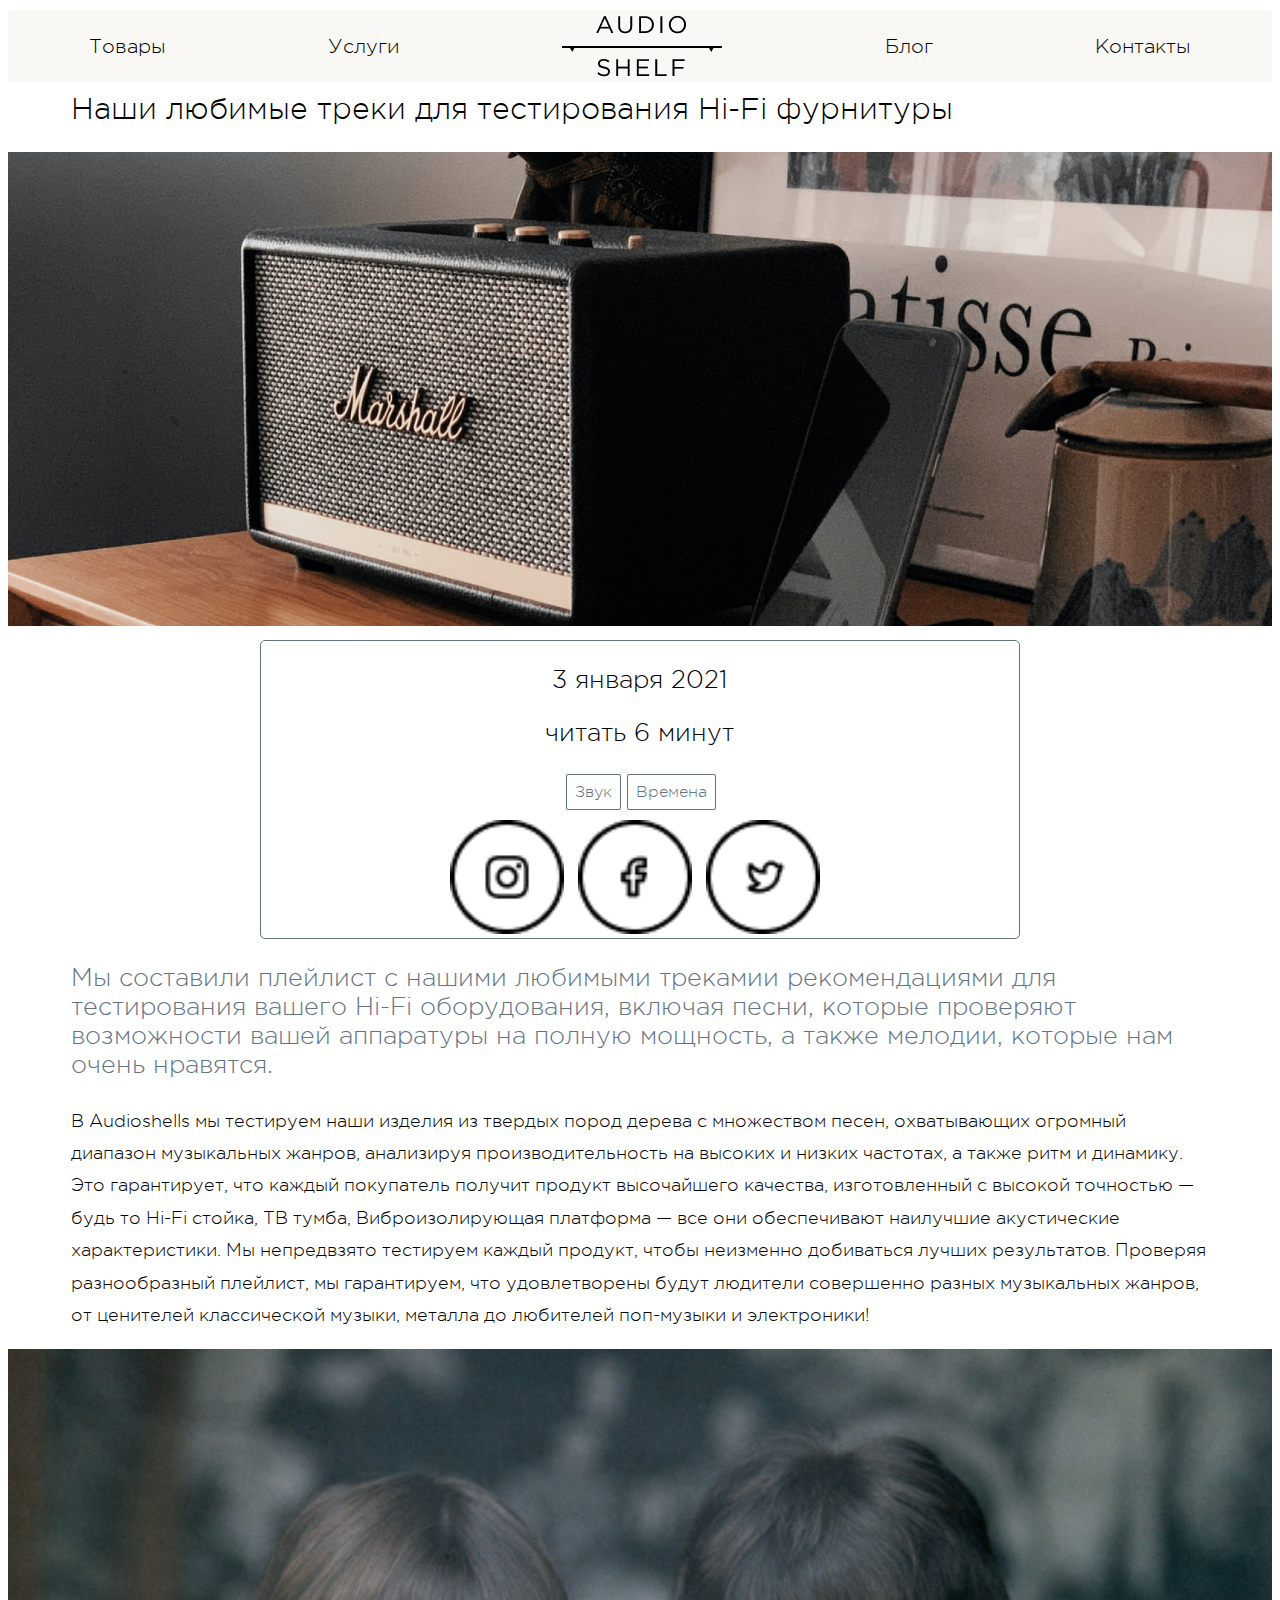
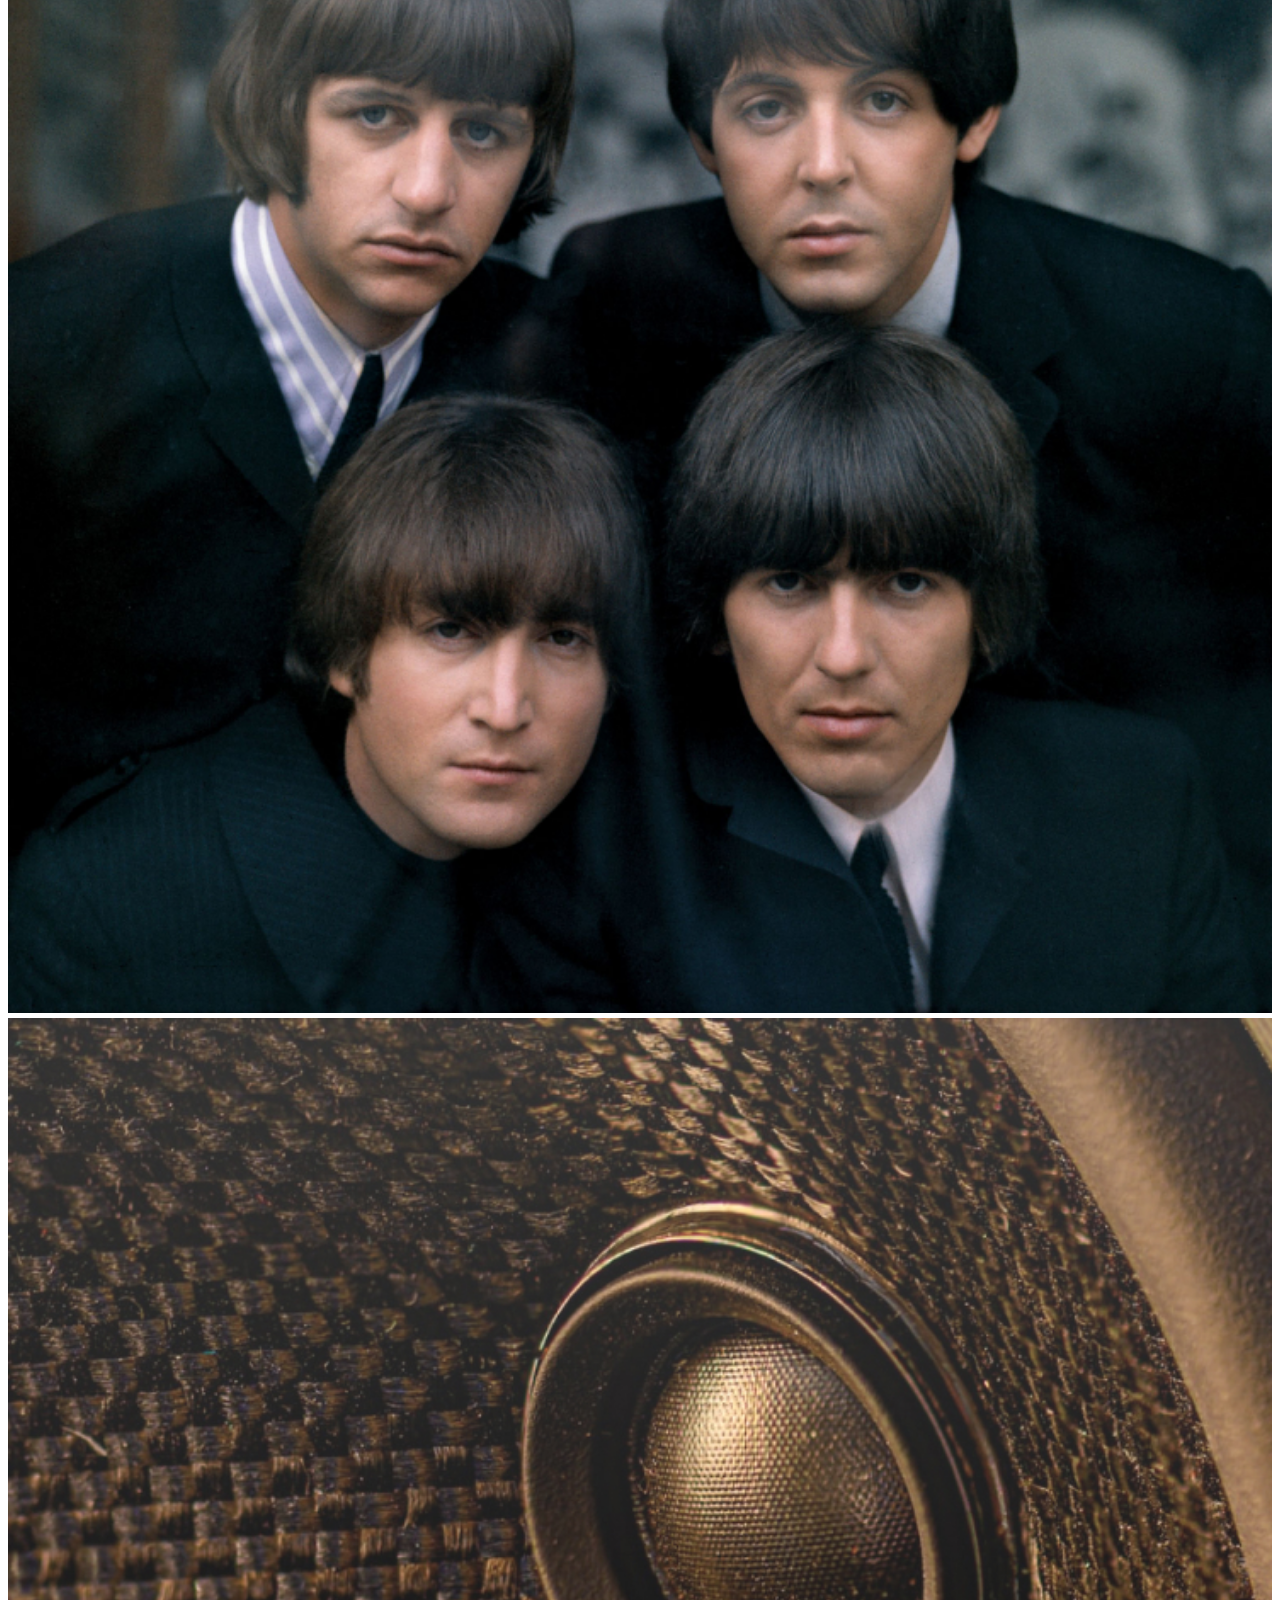
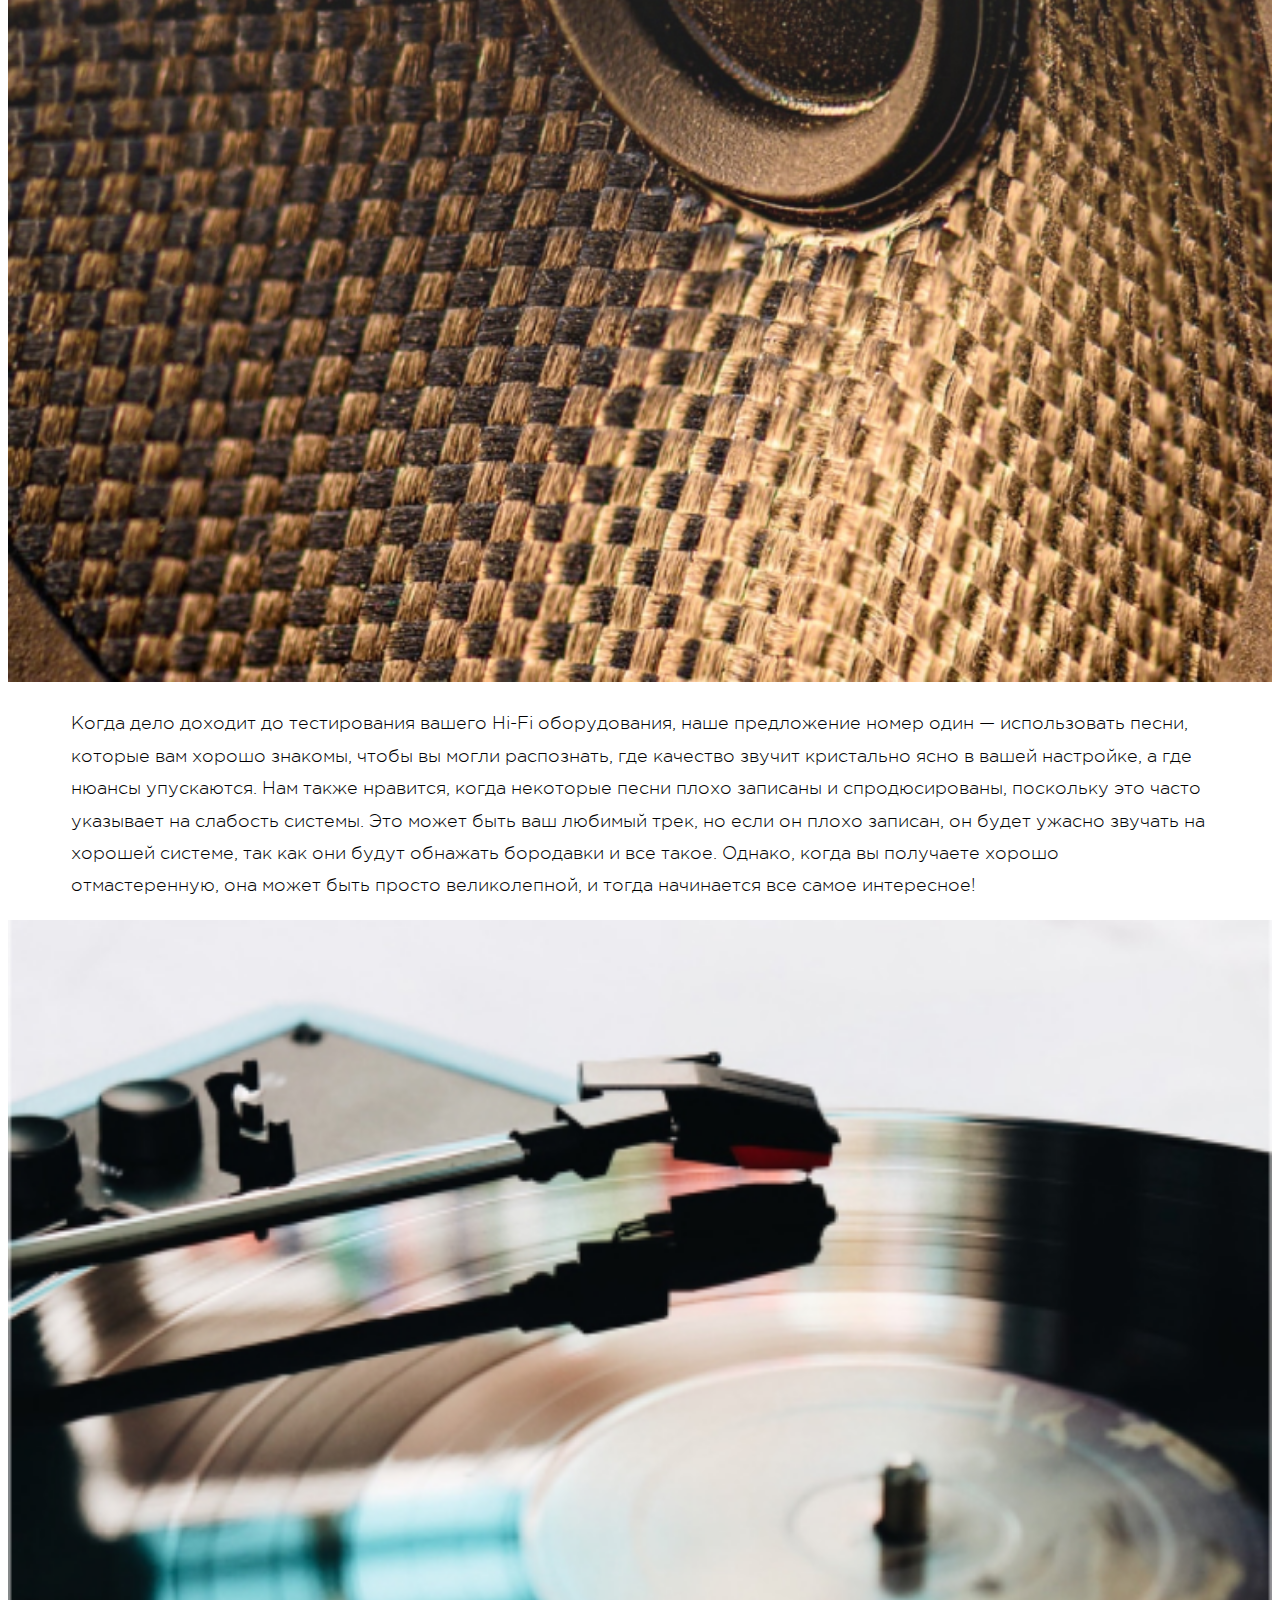
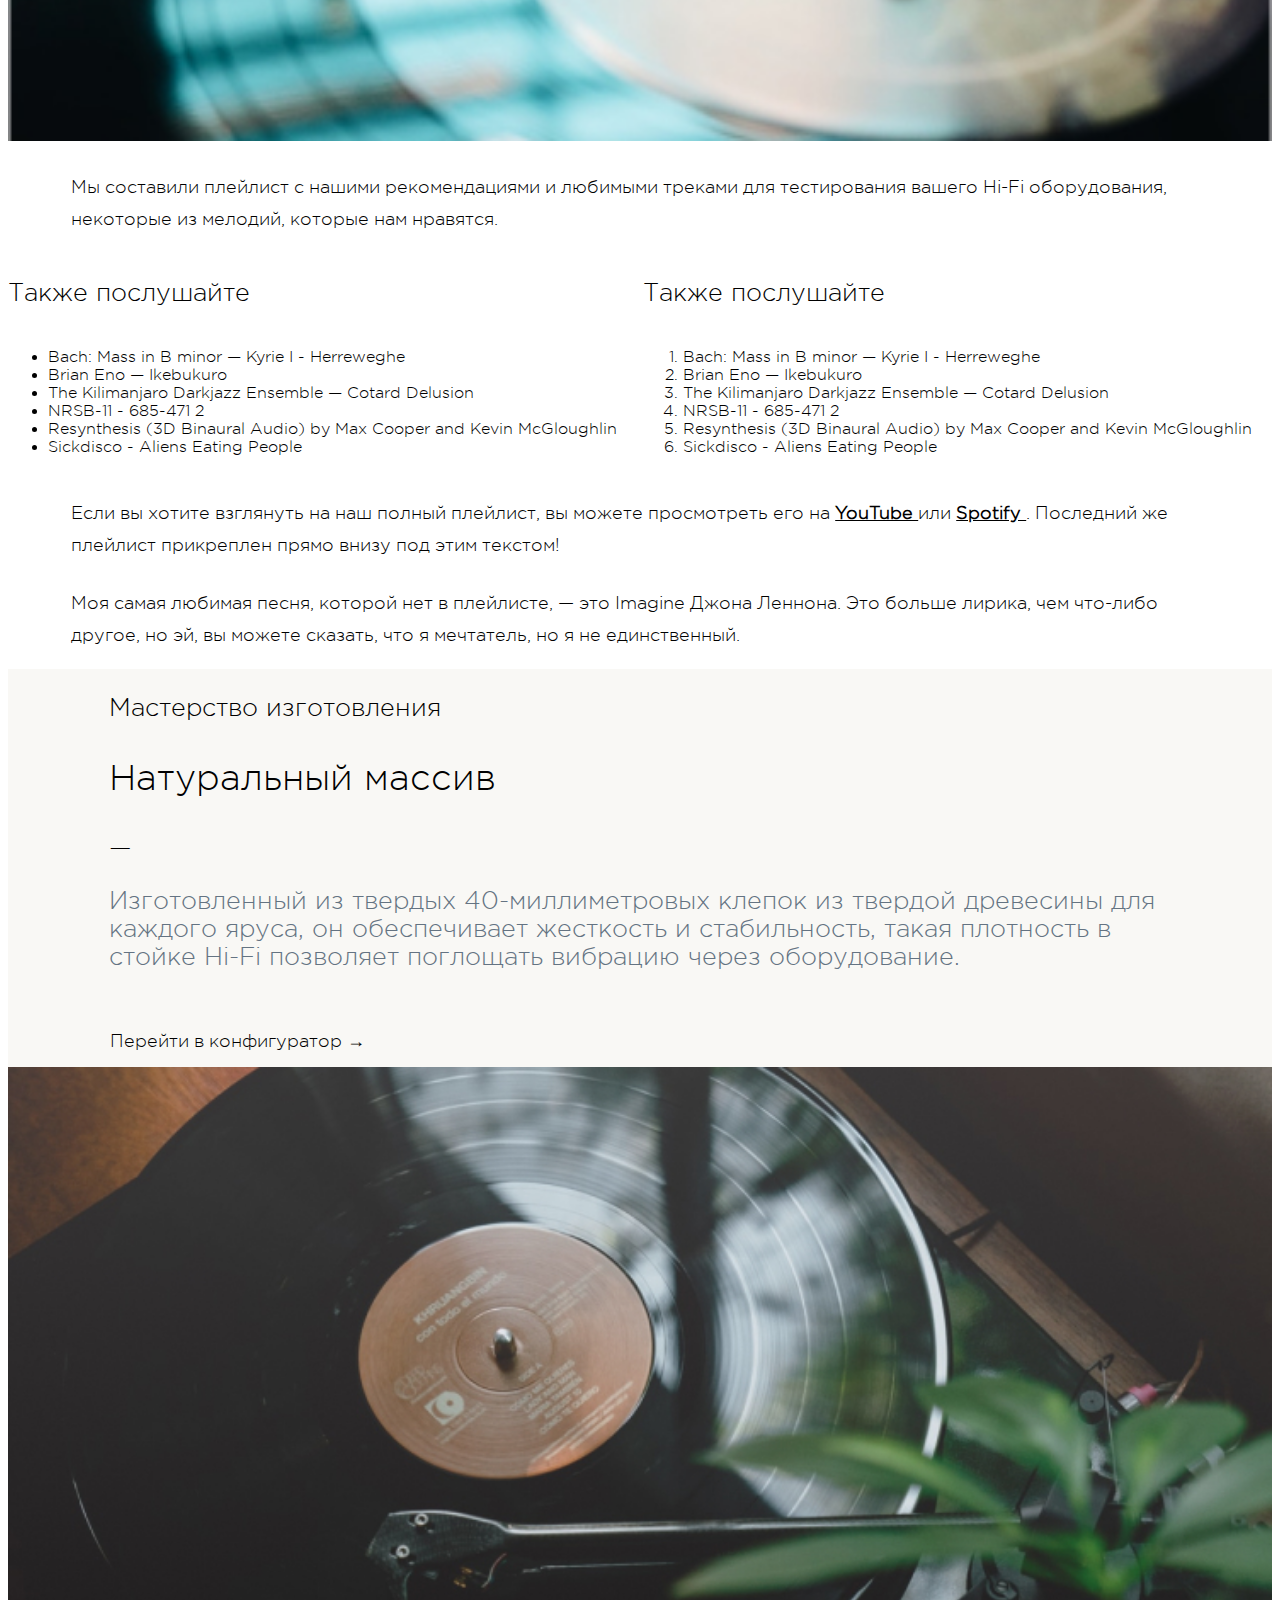
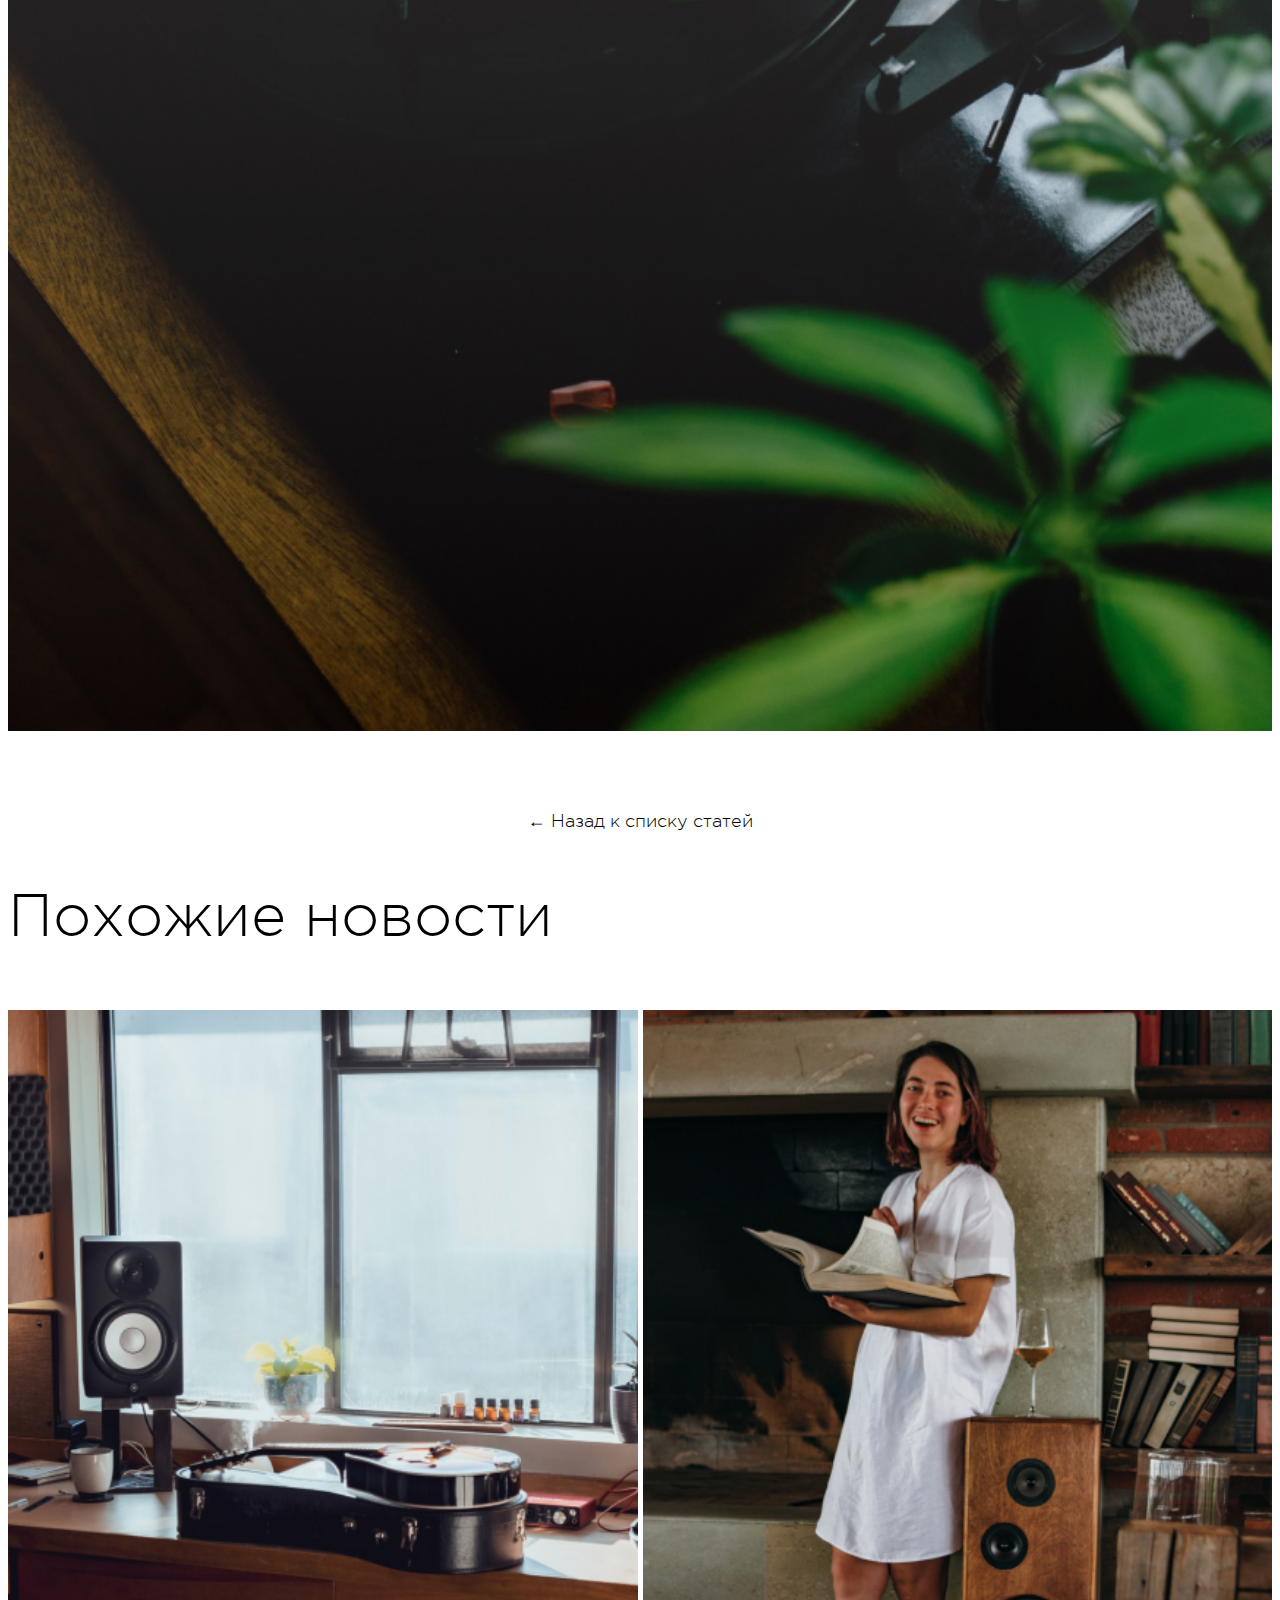
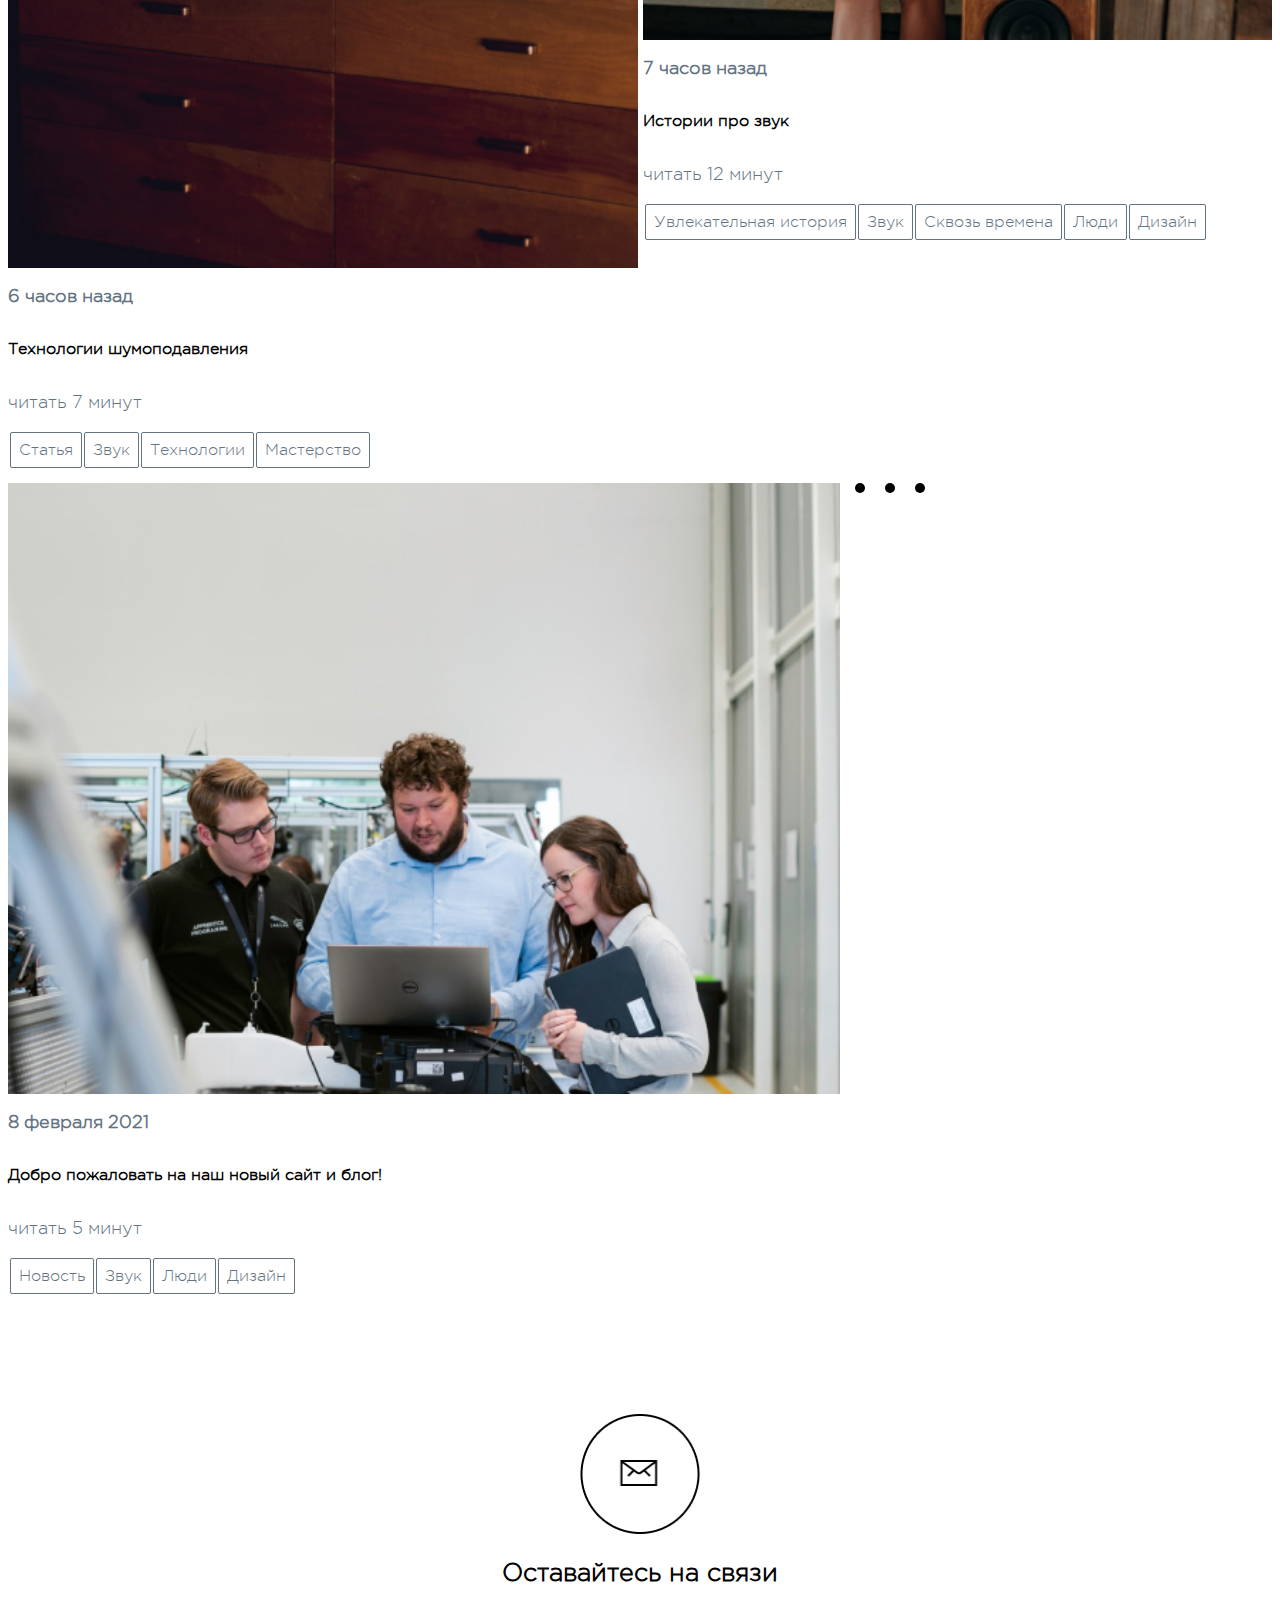
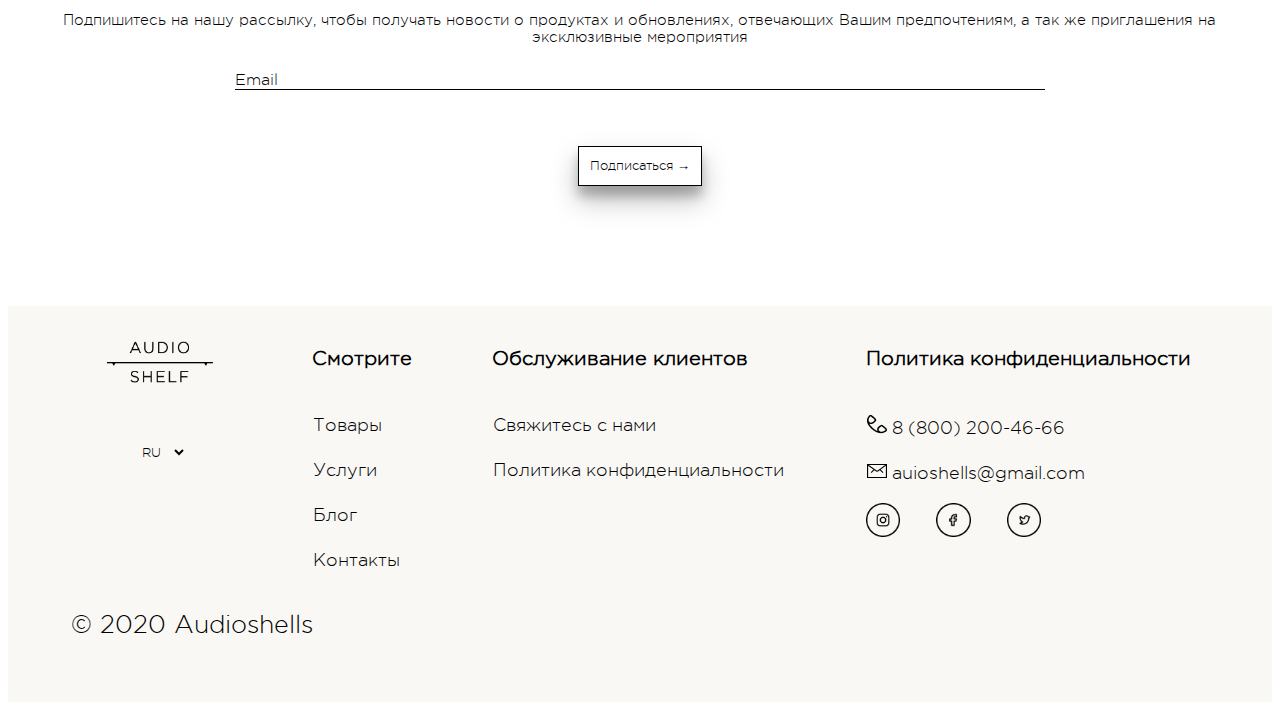
<file: index.html>
<!--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-->
<!DOCTYPE html>
<html lang="ru">

<head>
    <meta charset="UTF-8">
    <meta http-equiv="X-UA-Compatible" content="IE=edge">
    <meta name="viewport" content="width=device-width, initial-scale=1.0">
    <title>Lab2</title>
    <link rel="stylesheet" href="CSS/normalize.css" />
    <link rel="stylesheet" href="CSS/style.css" />
    <link rel="stylesheet" href="CSS/Common.css" />
    <link rel="stylesheet" href="CSS/Lab8.css" />
    <link rel="stylesheet" href="CSS/Lab9.css" />
    <link rel="stylesheet" href="CSS/Lab10.css" />
</head>

<body>
    <header>
        <div id="head">
            <a href="demo.html" class="header"> Товары </a>
            <a href="forms.html" class="header"> Услуги </a>
            <img src="img/Frame287.png" alt="Audio shelf" id="header3" />
            <a href="index.html" class="header"> Блог </a>
            <a href="Lab11.html" class="header"> Контакты </a>
        </div>
    </header>
    <main>
        <h1> Наши любимые треки для тестирования Hi-Fi фурнитуры </h1>
        <img src="img/Rectangle106.jpg" alt="smth" id="img1" />
        <div ID="div_main1">
            <div id="div1">
                <p>3 января 2021</p>
                <p>читать 6 минут</p>
                <a href="" class="tag">Звук</a>
                <a href="" class="tag">Времена</a>
                <div class="smallbox">
                    <a href=""><img class="hrefimg" src="img/Group142.png" alt="smth" /></a>
                    <a href=""><img class="hrefimg" src="img/Group143.png" alt="smth" /></a>
                    <a href=""><img class="hrefimg" src="img/Group146.png" alt="smth" /></a>
                </div>
            </div>
            <div id="div2">
                <p id="add1">
                    Мы составили плейлист с нашими любимыми трекамии рекомендациями для тестирования вашего Hi-Fi
                    оборудования,
                    включая песни, которые проверяют возможности вашей аппаратуры на полную мощность, а также мелодии,
                    которые нам очень нравятся.
                </p>
                <p class="MainText">
                    В Audioshells мы тестируем наши изделия из твердых пород дерева с множеством песен, охватывающих
                    огромный диапазон
                    музыкальных жанров, анализируя производительность на высоких и низких частотах, а также ритм и
                    динамику.
                    Это гарантирует, что каждый покупатель получит продукт высочайшего качества, изготовленный с высокой
                    точностью
                    — будь то Hi-Fi стойка, ТВ тумба, Виброизолирующая платформа — все они обеспечивают наилучшие
                    акустические характеристики.
                    Мы непредвзято тестируем каждый продукт, чтобы неизменно добиваться лучших результатов. Проверяя
                    разнообразный плейлист,
                    мы гарантируем, что удовлетворены будут людители совершенно разных музыкальных жанров, от ценителей
                    классической музыки,
                    металла до любителей поп-музыки и электроники!
                </p>
            </div>
        </div>
        <div class="div_main">
            <img class="fleximg" src="img/Rectangle105.jpg" alt="2 photo" />
            <img class="fleximg" src="img/Rectangle1042.jpg" alt="2 photo" />
        </div>
        <p class="MainText">
            Когда дело доходит до тестирования вашего Hi-Fi оборудования, наше предложение номер один — использовать
            песни,
            которые вам хорошо знакомы, чтобы вы могли распознать, где качество звучит кристально ясно в вашей
            настройке,
            а где нюансы упускаются. Нам также нравится, когда некоторые песни плохо записаны и спродюсированы,
            поскольку это часто указывает на слабость системы. Это может быть ваш любимый трек, но если он плохо
            записан,
            он будет ужасно звучать на хорошей системе, так как они будут обнажать бородавки и все такое.
            Однако, когда вы получаете хорошо отмастеренную, она может быть просто великолепной,
            и тогда начинается все самое интересное!
        </p>
        <div id="shit">
            <div class="div_main">
                <img class="fleximg" src="img/Rectangle112.jpg" alt="2 photo" />
                <div class="divCard">
                    <p class="MainText">
                        Мы составили плейлист с нашими рекомендациями и любимыми треками для тестирования вашего Hi-Fi
                        оборудования,
                        некоторые из мелодий, которые нам нравятся.
                    </p>
                </div>
            </div>
            <div class="div_main">
                <div class="divCard">
                    <p> Также послушайте </p>
                    <ul>
                        <li>Bach: Mass in B minor — Kyrie I - Herreweghe</li>
                        <li>Brian Eno — Ikebukuro</li>
                        <li>The Kilimanjaro Darkjazz Ensemble — Cotard Delusion</li>
                        <li>NRSB-11 - 685-471 2</li>
                        <li>Resynthesis (3D Binaural Audio) by Max Cooper and Kevin McGloughlin</li>
                        <li>Sickdisco - Aliens Eating People</li>
                    </ul>
                </div>
                <div class="divCard">
                    <p> Также послушайте </p>
                    <ol>
                        <li>Bach: Mass in B minor — Kyrie I - Herreweghe</li>
                        <li>Brian Eno — Ikebukuro</li>
                        <li>The Kilimanjaro Darkjazz Ensemble — Cotard Delusion</li>
                        <li>NRSB-11 - 685-471 2</li>
                        <li>Resynthesis (3D Binaural Audio) by Max Cooper and Kevin McGloughlin</li>
                        <li>Sickdisco - Aliens Eating People</li>
                    </ol>
                </div>
            </div>
        </div>
        <p class="MainText">
            Если вы хотите взглянуть на наш полный плейлист, вы можете просмотреть его на <span class="Under"> YouTube
            </span>
            или <span class="Under"> Spotify </span>. Последний же плейлист прикреплен прямо внизу под этим текстом!
        </p>
        <p class="MainText">
            Моя самая любимая песня, которой нет в плейлисте, — это Imagine Джона Леннона.
            Это больше лирика, чем что-либо другое, но эй, вы можете сказать, что я мечтатель, но я не единственный.
        </p>
        <div id="add2">
            <div class="divCard">
                <div class="sw">
                    <p> Мастерство изготовления </p>
                    <p id="add3"> Натуральный массив </p>
                    <p>&mdash;</p>
                    <p id="add6">
                        Изготовленный из твердых 40-миллиметровых клепок из твердой древесины для каждого яруса,
                        он обеспечивает жесткость и стабильность, такая плотность в стойке Hi-Fi позволяет поглощать
                        вибрацию через оборудование.
                    </p>
                    <a href="" class="href"> Перейти в конфигуратор &rarr; </a>
                </div>
            </div>
            <div class="divCard">
                <img class="fleximg" src="img/Rectangle104.jpg" alt="2 photo" />
            </div>
        </div>
        <div id="href2"> <a href="" id="href2_2"> &larr; Назад к списку статей </a> </div>
        <h2>Похожие новости</h2>
        <div class="div_main">
            <div class="divCard news">
                <img class="fleximg" src="img/Rectangle108.jpg" alt="2 photo" />
                <p class="date"> 6 часов назад </p>
                <p class="SmallH"> Технологии шумоподавления </p>
                <p class="time"> читать 7 минут </p>
                <div class="miniflex">
                    <a href="" class="tag"> Статья </a>
                    <a href="" class="tag"> Звук </a>
                    <a href="" class="tag"> Технологии </a>
                    <a href="" class="tag"> Мастерство </a>
                </div>
            </div>
            <div class="divCard news">
                <img class="fleximg" src="img/Rectangle111.jpg" alt="2 photo" />
                <p class="date"> 7 часов назад </p>
                <p class="SmallH"> Истории про звук </p>
                <p class="time"> читать 12 минут </p>
                <div class="miniflex">
                    <a href="" class="tag">Увлекательная история</a>
                    <a href="" class="tag">Звук</a>
                    <a href="" class="tag">Сквозь времена</a>
                    <a href="" class="tag">Люди</a>
                    <a href="" class="tag">Дизайн</a>
                </div>
            </div>
            <div class="divCard news">
                <img class="fleximg" src="img/Rectangle109.jpg" alt="2 photo" />
                <p class="date"> 8 февраля 2021 </p>
                <p class="SmallH"> Добро пожаловать на наш новый сайт и блог! </p>
                <p class="time"> читать 5 минут </p>
                <div class="miniflex">
                    <a href="" class="tag">Новость</a>
                    <a href="" class="tag">Звук</a>
                    <a href="" class="tag">Люди</a>
                    <a href="" class="tag">Дизайн</a>
                </div>
            </div>

            <div class="divCard lds-ring" id="hide">
                <div class="lds-ring">
                    <div class="lr1"></div>
                    <div class="lr2"></div>
                    <div class="lr3"></div>
                </div>
            </div>
            <div class="divCard news" id="Show">
                <img class="fleximg" src="img/Rectangle112.jpg" alt="2 photo" />
                <p class="date"> 8 февраля 2021 </p>
                <p class="SmallH"> Как выбрать проигрыватель </p>
                <p class="time"> читать 10 минут </p>
                <div class="miniflex">
                    <a href="" class="tag"> Статья </a>
                    <a href="" class="tag"> Звук </a>
                    <a href="" class="tag"> Технологии </a>
                    <a href="" class="tag"> Мастерство </a>
                </div>
            </div>
        </div>

        </div>
        </div>
        <div id="center">
            <img id="img3" src="img/Group147.png" alt="2 photo" />
            <p id="add4">Оставайтесь на связи</p>
            <p id="add5">
                Подпишитесь на нашу рассылку, чтобы получать новости о продуктах и обновлениях, отвечающих Вашим
                предпочтениям,
                а так же приглашения на эксклюзивные мероприятия
            </p>
            <div class="label">
                <label class="emaill"> Email <input type="email" required class="emaili"></label>
                <div>
                    <button class="btn"> Подписаться &rarr; </button>
                </div>
            </div>
        </div>
    </main>
    <footer>
        <div id="div_main2">
            <div class="divCard">
                <img id="LogoBottomn" src="img/Frame287.png" alt="Audio shelf" />
                <select name="Lang" class="list" id="Lang">
                    <option value="rus" selected> RU </option>
                    <option value="eng"> EN </option>
                </select>
            </div>
            <div class="divCard">
                <ol>
                    <li class="none">
                        <p class="minH">Смотрите</p>
                    </li>
                    <li class="none"><a class="href" href="">Товары</a></li>
                    <li class="none"><a class="href" href="">Услуги</a></li>
                    <li class="none"><a class="href" href="">Блог</a></li>
                    <li class="none"><a class="href" href="">Контакты</a></li>
                </ol>
            </div>
            <div class="divCard">
                <ul>
                    <li class="none">
                        <p class="minH">Обслуживание клиентов</p>
                    </li>
                    <li class="none"><a class="href" href="">Свяжитесь с нами</a></li>
                    <li class="none"><a class="href" href="">Политика конфиденциальности</a></li>
                </ul>
            </div>
            <div class="divCard">
                <ul>
                    <li class="none">
                        <p class="minH">Политика конфиденциальности</p>
                    </li>
                    <li class="none"><a class="href" href="tel:88002004666"> <img src="img/phone.png" alt="Phone" /> 8
                            (800) 200-46-66</a></li>
                    <li class="none"><a class="href" href="mailto:auioshells@gmail.com"> <img src="img/email.png"
                                alt="Email" /> auioshells@gmail.com</a></li>
                    <div class="smallbox">
                        <a href=""><img class="hrefimg2" src="img/Group142.png" alt="smth" /></a>
                        <a href=""><img class="hrefimg2" src="img/Group143.png" alt="smth" /></a>
                        <a href=""><img class="hrefimg2" src="img/Group146.png" alt="smth" /></a>
                    </div>
                </ul>
            </div>
        </div>
        <p id="Registred"> &copy; 2020 Audioshells </p>
    </footer>
</body>
<script src="scripts/animation.js"></script>
</html>
</file>
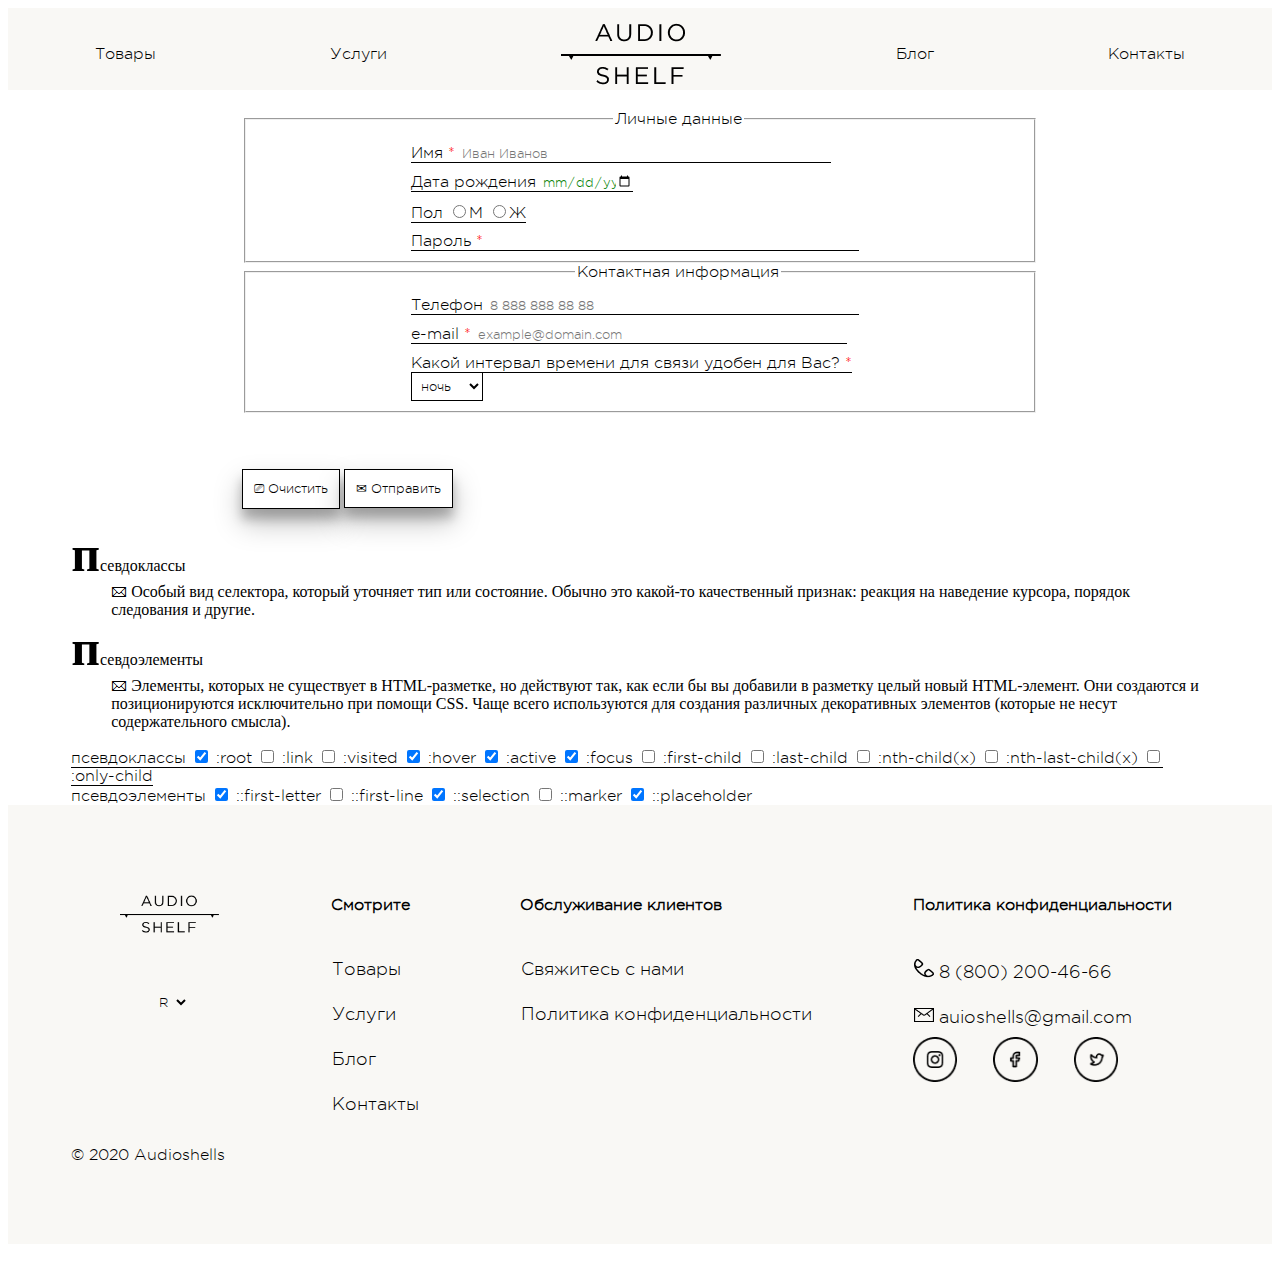
<file: forms.html>
<!DOCTYPE html>
<html lang="ru">

<head>
    <meta charset="UTF-8">
    <meta http-equiv="X-UA-Compatible" content="IE=edge">
    <meta name="viewport" content="width=device-width, initial-scale=1.0">
    <title>Lab 7</title>
    <link rel="stylesheet" href="CSS/forms.css" />
    <link rel="stylesheet" href="CSS/normalize.css">
    <link rel="stylesheet" href="CSS/Common.css" />
    <link rel="stylesheet" href="CSS/Lab8.css" />
    <link rel="stylesheet" href="CSS/Lab9.css" />
</head>

<body>
    <div class="body">
        <header>
            <div id="head">
                <a href="demo.html" class="header"> Товары </a>
                <a href="forms.html" class="header"> Услуги </a>
                <img src="img/Frame287.png" alt="Audio shelf" id="header3" />
                <a href="index.html" class="header"> Блог </a>
                <a href="" class="header"> Контакты </a>
            </div>
        </header>
        <main class="main">
            <form id="SUBMITION" form name="contact" method="POST" data-netlify="true">
                <fieldset>
                    <legend class="legend"> Личные данные </legend>
                    <div class="in">
                        <lable class="label">Имя <span class="star">*</span>
                            <input id="NAME" class="Cinput" type="text" name="text-field" placeholder="Иван Иванов"
                                required>
                        </lable>
                    </div>
                    <div class="in"> <label class="label">Дата рождения <input id="BIRTHDAY" class="Cinput" type="date"
                                name="date"></label> </div>
                    <div class="in"> <label class="label"> Пол
                            <label class="label"><input class="Rinput" id="SEXM" type="radio" name="radio"
                                    value="1">М</label>
                            <label class="label"><input class="Rinput" id="SEXW" type="radio" name="radio"
                                    value="2">Ж</label>
                        </label>
                    </div>
                    <div class="in">
                        <lable class="label">Пароль <span class="star">*</span>
                            <input id="PASSWORD" class="Cinput" type="password" name="password" required>
                        </lable>
                    </div>
                </fieldset>
                <fieldset>
                    <legend class="legend"> Контактная информация </legend>
                    <div class="in"> <label class="label">Телефон <input id="PHONE" class="Cinput" type="tel" name="tel"
                                placeholder="8 888 888 88 88"></label> </div>
                    <div class="in">
                        <label class="label">e-mail <span class="star">*</span>
                            <input id="EMAIL" class="Cinput" type="email" name="email" placeholder="example@domain.com"
                                required></label>
                    </div>
                    <div class="in">
                        <label class="label"> Какой интервал времени для связи удобен для Вас? <span
                                class="star">*</span>
                            <select class="list" id="TIME" name="quantity" required>
                                <option value="1">утро</option>
                                <option value="2">день</option>
                                <option value="3">вечер</option>
                                <option value="4" selected>ночь</option>
                            </select>
                        </label>
                    </div>
                </fieldset>
                <button type="reset" class="btn"> &#9114; Очистить </button>
                <button type="submit" class="btn"> &#9993; Отправить </button>
            </form>
            <form>
                <dl>
                    <dt> псевдоклассы </dt>
                    <dd>
                        Особый вид селектора, который уточняет тип или состояние. Обычно это какой-то качественный
                        признак: реакция на наведение курсора,
                        порядок следования и другие.
                    </dd>
                    <dt> псевдоэлементы </dt>
                    <dd>
                        Элементы, которых не существует в HTML-разметке, но действуют так, как если бы вы добавили в
                        разметку целый новый HTML-элемент.
                        Они создаются и позиционируются исключительно при помощи CSS.
                        Чаще всего используются для создания различных декоративных элементов (которые не несут
                        содержательного смысла).
                    </dd>
                </dl>
                <label class="label"> псевдоклассы </label>
                <label class="label"><input class="inp2" type="checkbox" value="1" checked> :root </label>
                <label class="label"><input class="inp2" type="checkbox" value="1"> :link </label>
                <label class="label"><input class="inp2" type="checkbox" value="1"> :visited </label>
                <label class="label"><input class="inp2" type="checkbox" value="1" checked> :hover </label>
                <label class="label"><input class="inp2" type="checkbox" value="1" checked> :active </label>
                <label class="label"><input class="inp2" type="checkbox" value="1" checked> :focus </label>
                <label class="label"><input class="inp2" type="checkbox" value="1"> :first-child </label>
                <label class="label"><input class="inp2" type="checkbox" value="1"> :last-child </label>
                <label class="label"><input class="inp2" type="checkbox" value="1"> :nth-child(x) </label>
                <label class="label"><input class="inp2" type="checkbox" value="1"> :nth-last-child(x) </label>
                <label class="label"><input class="inp2" type="checkbox" value="1"> :only-child </label>
                <div></div>
                <label class="label"> псевдоэлементы </label>
                <label class="label"><input class="inp2" type="checkbox" value="1" checked> ::first-letter </label>
                <label class="label"><input class="inp2" type="checkbox" value="1"> ::first-line </label>
                <label class="label"><input class="inp2" type="checkbox" value="1" checked> ::selection </label>
                <label class="label"><input class="inp2" type="checkbox" value="1"> ::marker </label>
                <label class="label"><input class="inp2" type="checkbox" value="1" checked> ::placeholder </label>
            </form>
        </main>
        <footer class="footer">
            <div id="div_main2">
                <div class="divCard">
                    <img id="LogoBottomn" src="img/Frame287.png" alt="Audio shelf" />
                    <select name="Lang" id="Lang" class="list">
                        <option id="ru" value="rus" selected> RU </option>
                        <option id="en" value="eng"> EN </option>
                    </select>
                </div>
                <div class="divCard">
                    <ol>
                        <li class="none">
                            <p class="minH">Смотрите</p>
                        </li>
                        <li class="none"><a class="href" href="">Товары</a></li>
                        <li class="none"><a class="href" href="">Услуги</a></li>
                        <li class="none"><a class="href" href="">Блог</a></li>
                        <li class="none"><a class="href" href="">Контакты</a></li>
                    </ol>
                </div>
                <div class="divCard">
                    <ul>
                        <li class="none">
                            <p class="minH">Обслуживание клиентов</p>
                        </li>
                        <li class="none"><a class="href" href="">Свяжитесь с нами</a></li>
                        <li class="none"><a class="href" href="">Политика конфиденциальности</a></li>
                    </ul>
                </div>
                <div class="divCard">
                    <ul>
                        <li class="none">
                            <p class="minH">Политика конфиденциальности</p>
                        </li>
                        <li class="none"><a class="href" href=""> <img src="img/phone.png" alt="Phone" /> 8 (800)
                                200-46-66</a></li>
                        <li class="none"><a class="href" href=""> <img src="img/email.png" alt="Email" />
                                auioshells@gmail.com</a></li>
                        <div class="smallbox">
                            <a href=""><img class="hrefimg2" src="img/Group142.png" alt="Social Network 1" /></a>
                            <a href=""><img class="hrefimg2" src="img/Group143.png" alt="Social Network 2" /></a>
                            <a href=""><img class="hrefimg2" src="img/Group146.png" alt="Social Network 3" /></a>
                        </div>
                    </ul>
                </div>
            </div>
            <p id="Registred"> &copy; 2020 Audioshells </p>
        </footer>
    </div>
</body>

</html>
</file>
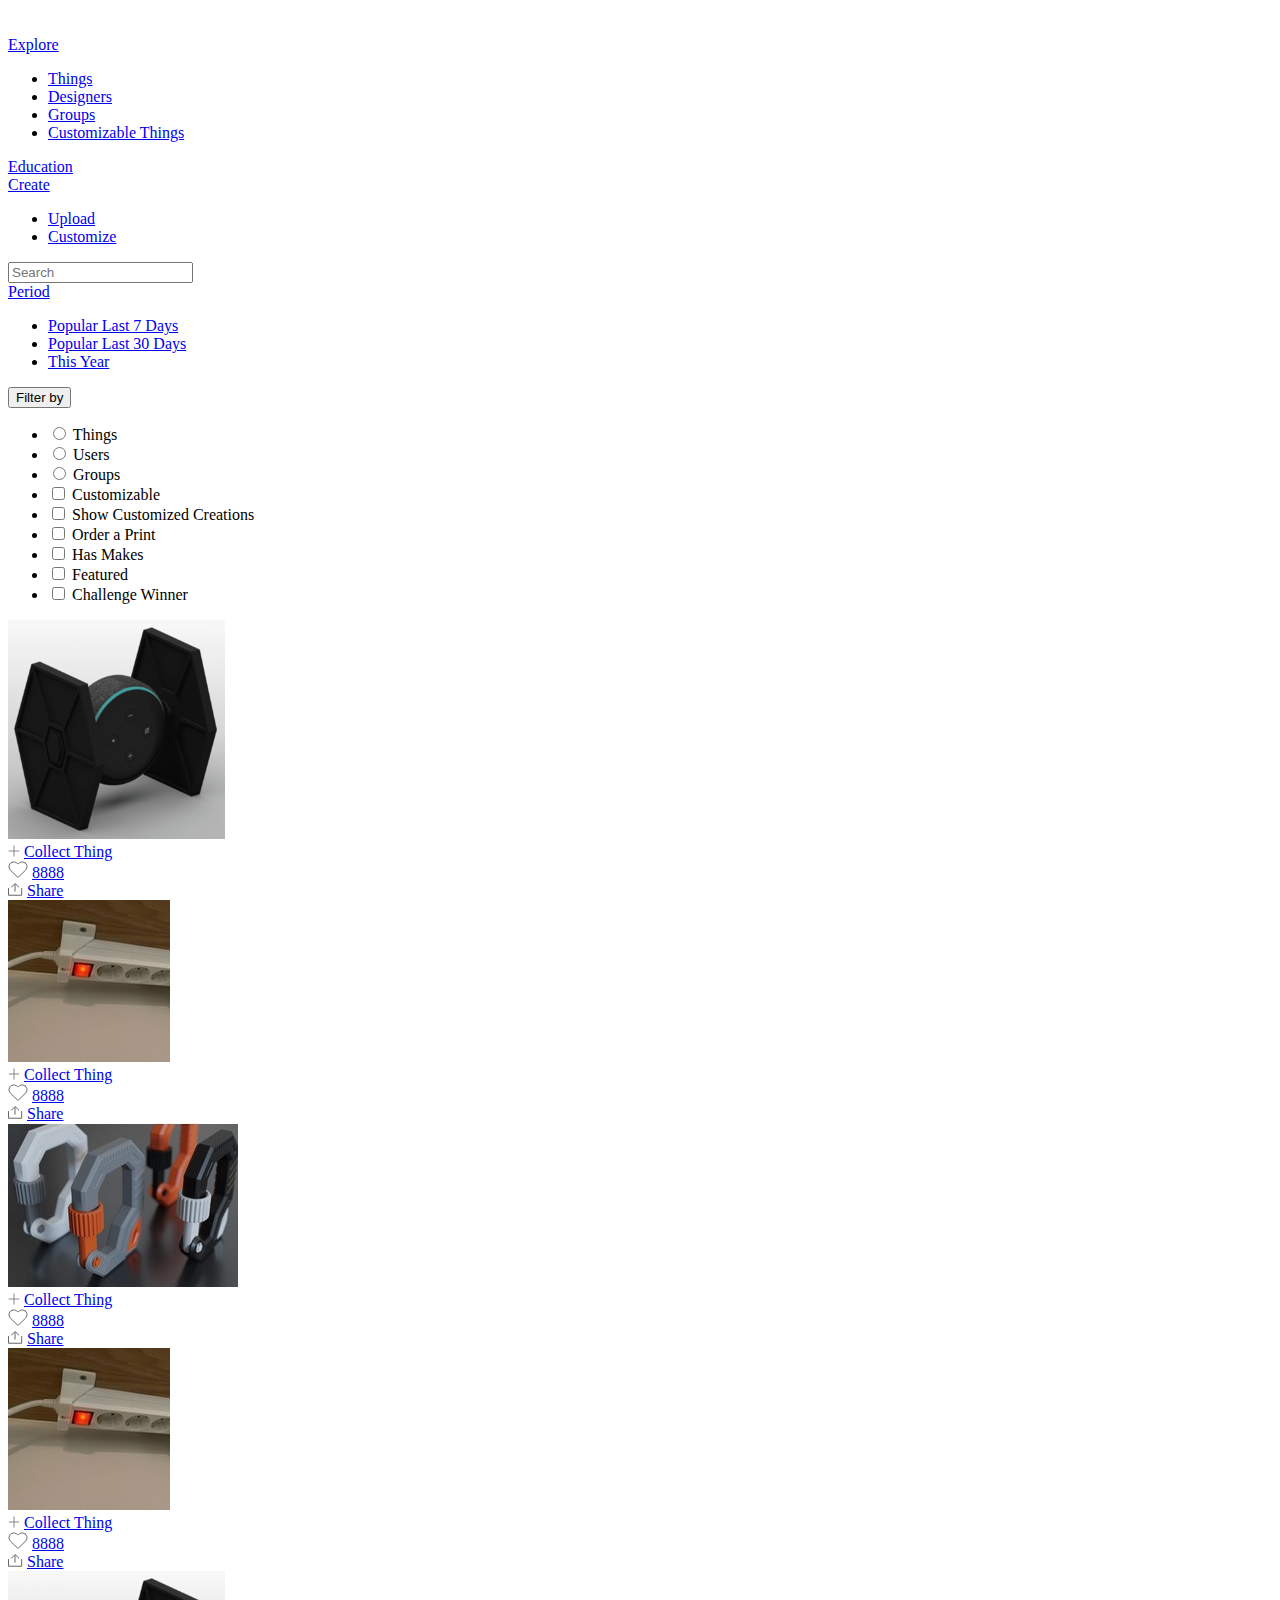
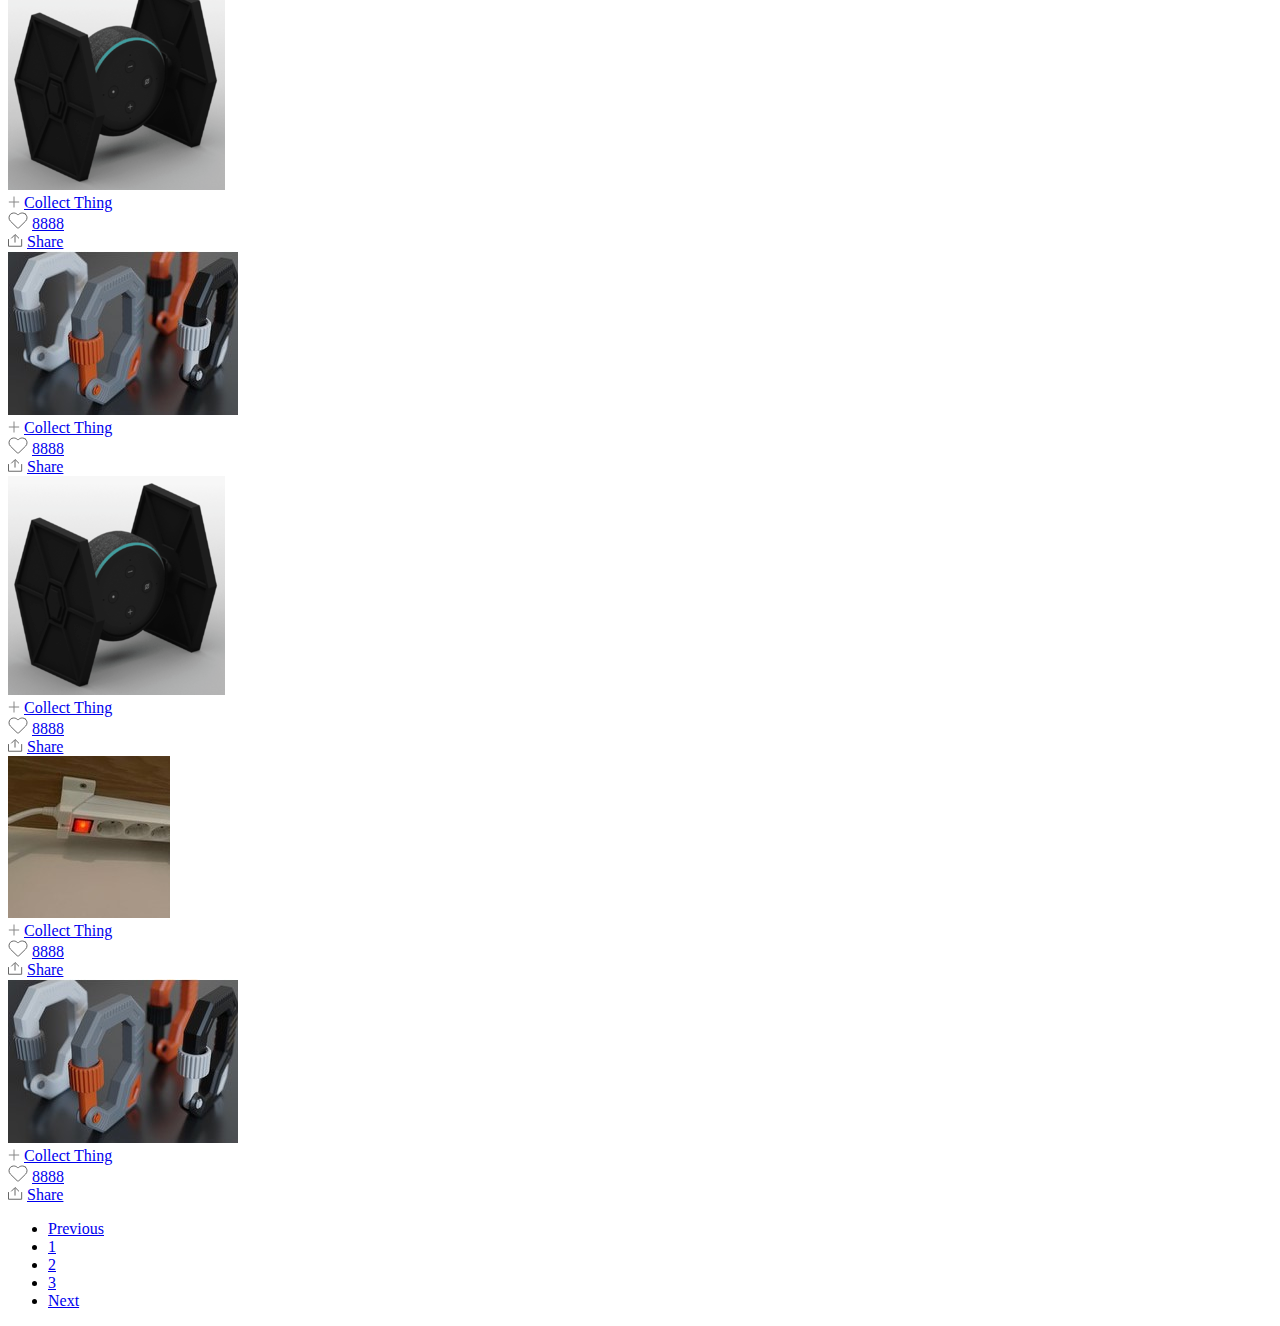
<file: Lab11.html>
<!DOCTYPE html>
<html lang="en">

<head>
    <meta charset="UTF-8">
    <meta http-equiv="X-UA-Compatible" content="IE=edge">
    <meta name="viewport" content="width=device-width, initial-scale=1.0">
    <title>Document</title>
    <link href="https://cdn.jsdelivr.net/npm/bootstrap@5.1.3/dist/css/bootstrap.min.css" rel="stylesheet"
        integrity="sha384-1BmE4kWBq78iYhFldvKuhfTAU6auU8tT94WrHftjDbrCEXSU1oBoqyl2QvZ6jIW3" crossorigin="anonymous">
    <script src="https://cdn.jsdelivr.net/npm/bootstrap@5.1.3/dist/js/bootstrap.bundle.min.js"
        integrity="sha384-ka7Sk0Gln4gmtz2MlQnikT1wXgYsOg+OMhuP+IlRH9sENBO0LRn5q+8nbTov4+1p"
        crossorigin="anonymous"></script>
</head>

<body>
    <header>
        <nav class="navbar bg-info justify-content-center">
            <img src="img/Lab11/logo.svg" alt="Логотип" />

            <!-- explore -->
            <div class="nav-item dropdown">
                <a class="nav-link dropdown-toggle text-white" href="#" id="navbarDropdownMenuLink" role="button"
                    data-bs-toggle="dropdown" aria-expanded="false">
                    Explore
                </a>
                <ul class="dropdown-menu" aria-labelledby="navbarDropdownMenuLink">
                    <li><a class="dropdown-item" href="#">Things</a></li>
                    <li><a class="dropdown-item" href="#">Designers</a></li>
                    <li><a class="dropdown-item" href="#">Groups</a></li>
                    <li><a class="dropdown-item" href="#">Customizable Things</a></li>
                </ul>
            </div>

            <a href="#" class="nav-link text-white"> Education </a>

            <!-- create -->
            <div class="nav-item dropdown ">
                <a class="nav-link dropdown-toggle text-white" href="#" id="navbarDropdownMenuLink" role="button"
                    data-bs-toggle="dropdown" aria-expanded="false">
                    Create
                </a>
                <ul class="dropdown-menu" aria-labelledby="navbarDropdownMenuLink">
                    <li><a class="dropdown-item" href="#">Upload</a></li>
                    <li><a class="dropdown-item" href="#">Customize</a></li>
                </ul>
            </div>

            <!-- Search -->
            <form class="d-flex bg-info">
                <input class="form-control me-2 bg-Primary" type="search" placeholder="Search" aria-label="Search">
            </form>
        </nav>

        <div class="navbar justify-content-center">
            <div class="dropdown">
                <a class="btn  dropdown-toggle" href="#" role="button" id="dropdownMenuLink" data-bs-toggle="dropdown"
                    aria-expanded="false">
                    Period
                </a>
                <ul class="dropdown-menu" aria-labelledby="dropdownMenuLink">
                    <li><a class="dropdown-item" href="#">Popular Last 7 Days</a></li>
                    <li><a class="dropdown-item" href="#">Popular Last 30 Days</a></li>
                    <li><a class="dropdown-item" href="#">This Year</a></li>
                </ul>
            </div>

            <div class="dropdown justify-content-centers">
                <button class="btn dropdown-toggle" type="button" id="dropdownMenuButton1" data-bs-toggle="dropdown"
                    aria-expanded="false">
                    Filter by
                </button>
                <ul class="dropdown-menu" aria-labelledby="dropdownMenuButton1">
                    <li>
                        <div class="dropdown-item">
                            <input class="form-check-input" type="radio" name="flexRadioDefault" id="flexRadioDefault1">
                            <label class="form-check-label" for="flexRadioDefault1">
                                Things
                            </label>
                        </div>
                    </li>
                    <li>
                        <div class="dropdown-item">
                            <input class="form-check-input" type="radio" name="flexRadioDefault" id="flexRadioDefault2">
                            <label class="form-check-label" for="flexRadioDefault2">
                                Users
                            </label>
                        </div>
                    </li>
                    <li>
                        <div class="dropdown-item">
                            <input class="form-check-input" type="radio" name="flexRadioDefault" id="flexRadioDefault3">
                            <label class="form-check-label" for="flexRadioDefault3">
                                Groups
                            </label>
                        </div>
                    </li>
                    <div class="dropdown-divider"></div>
                    <li>
                        <div class="dropdown-item">
                            <input class="form-check-input" type="checkbox" value="" id="defaultCheck1">
                            <label class="form-check-label" for="defaultCheck1">
                                Customizable
                            </label>
                        </div>
                    </li>
                    <li>
                        <div class="dropdown-item">
                            <input class="form-check-input" type="checkbox" value="" id="defaultCheck2">
                            <label class="form-check-label" for="defaultCheck2">
                                Show Customized Creations
                            </label>
                        </div>
                    </li>
                    <li>
                        <div class="dropdown-item">
                            <input class="form-check-input" type="checkbox" value="" id="defaultCheck3">
                            <label class="form-check-label" for="defaultCheck3">
                                Order a Print
                            </label>
                        </div>
                    </li>
                    <li>
                        <div class="dropdown-item">
                            <input class="form-check-input" type="checkbox" value="" id="defaultCheck3">
                            <label class="form-check-label" for="defaultCheck3">
                                Has Makes
                            </label>
                        </div>
                    </li>
                    <li>
                        <div class="dropdown-item">
                            <input class="form-check-input" type="checkbox" value="" id="defaultCheck4">
                            <label class="form-check-label" for="defaultCheck4">
                                Featured
                            </label>
                        </div>
                    </li>
                    <li>
                        <div class="dropdown-item">
                            <input class="form-check-input" type="checkbox" value="" id="defaultCheck4">
                            <label class="form-check-label" for="defaultCheck4">
                                Challenge Winner
                            </label>
                        </div>
                    </li>
                </ul>
            </div>
        </div>

    </header>

    <main>
        <div class="conteiner px-4">
            <div class="row g-2 justify-content-center">

                <div class="card m-2 justify-content-center" style="width: 18rem;">
                    <div class="img-fluid text-center">
                        <img src="img/Lab11/card.png" alt="Картинка с примером" />
                    </div>

                    <div class="card-body row row-cols-2">

                        <div class="col-sm">
                            <img src="img/Lab11/plus.svg" alt="Add" />
                            <a href="#" class="card-text text-center text-dark text-decoration-none"> Collect Thing </a>
                        </div>
                        <div class="col-sm row row-cols-1">
                            <div>
                                <img src="img/Lab11/heart.svg" alt="like" />
                                <a href="#" class="card-text text-center text-dark text-decoration-none"> 8888 </a>
                            </div>
                            <div>
                                <img src="img/Lab11/share.svg" alt="Send link" />
                                <a href="#" class="card-text text-center text-dark text-decoration-none"> Share </a>
                            </div>
                        </div>

                    </div>
                </div>

                <div class="card m-2 justify-content-center" style="width: 18rem;">
                    <div class="img-fluid text-center">
                        <img src="img/Lab11/troinik.jpg" alt="Картинка с примером" />
                    </div>

                    <div class="card-body row row-cols-2">

                        <div class="col-sm">
                            <img src="img/Lab11/plus.svg" alt="Add" />
                            <a href="#" class="card-text text-center text-dark text-decoration-none"> Collect Thing </a>
                        </div>
                        <div class="col-sm row row-cols-1">
                            <div>
                                <img src="img/Lab11/heart.svg" alt="like" />
                                <a href="#" class="card-text text-center text-dark text-decoration-none"> 8888 </a>
                            </div>
                            <div>
                                <img src="img/Lab11/share.svg" alt="Send link" />
                                <a href="#" class="card-text text-center text-dark text-decoration-none"> Share </a>
                            </div>
                        </div>

                    </div>
                </div>

                <div class="card m-2 justify-content-center" style="width: 18rem;">
                    <div class="img-fluid text-center">
                        <img src="img/Lab11/karabin.jpg" alt="Картинка с примером" />
                    </div>

                    <div class="card-body row row-cols-2">

                        <div class="col-sm">
                            <img src="img/Lab11/plus.svg" alt="Add" />
                            <a href="#" class="card-text text-center text-dark text-decoration-none"> Collect Thing </a>
                        </div>
                        <div class="col-sm row row-cols-1">
                            <div>
                                <img src="img/Lab11/heart.svg" alt="like" />
                                <a href="#" class="card-text text-center text-dark text-decoration-none"> 8888 </a>
                            </div>
                            <div>
                                <img src="img/Lab11/share.svg" alt="Send link" />
                                <a href="#" class="card-text text-center text-dark text-decoration-none"> Share </a>
                            </div>
                        </div>

                    </div>
                </div>

                <div class="card m-2 justify-content-center" style="width: 18rem;">
                    <div class="img-fluid text-center">
                        <img src="img/Lab11/troinik.jpg" alt="Картинка с примером" />
                    </div>

                    <div class="card-body row row-cols-2">

                        <div class="col-sm">
                            <img src="img/Lab11/plus.svg" alt="Add" />
                            <a href="#" class="card-text text-center text-dark text-decoration-none"> Collect Thing </a>
                        </div>
                        <div class="col-sm row row-cols-1">
                            <div>
                                <img src="img/Lab11/heart.svg" alt="like" />
                                <a href="#" class="card-text text-center text-dark text-decoration-none"> 8888 </a>
                            </div>
                            <div>
                                <img src="img/Lab11/share.svg" alt="Send link" />
                                <a href="#" class="card-text text-center text-dark text-decoration-none"> Share </a>
                            </div>
                        </div>

                    </div>
                </div>

                <div class="card m-2 justify-content-center" style="width: 18rem;">
                    <div class="img-fluid text-center">
                        <img src="img/Lab11/card.png" alt="Картинка с примером" />
                    </div>

                    <div class="card-body row row-cols-2">

                        <div class="col-sm">
                            <img src="img/Lab11/plus.svg" alt="Add" />
                            <a href="#" class="card-text text-center text-dark text-decoration-none"> Collect Thing </a>
                        </div>
                        <div class="col-sm row row-cols-1">
                            <div>
                                <img src="img/Lab11/heart.svg" alt="like" />
                                <a href="#" class="card-text text-center text-dark text-decoration-none"> 8888 </a>
                            </div>
                            <div>
                                <img src="img/Lab11/share.svg" alt="Send link" />
                                <a href="#" class="card-text text-center text-dark text-decoration-none"> Share </a>
                            </div>
                        </div>

                    </div>
                </div>

                <div class="card m-2 justify-content-center" style="width: 18rem;">
                    <div class="img-fluid text-center">
                        <img src="img/Lab11/karabin.jpg" alt="Картинка с примером" />
                    </div>

                    <div class="card-body row row-cols-2">

                        <div class="col-sm">
                            <img src="img/Lab11/plus.svg" alt="Add" />
                            <a href="#" class="card-text text-center text-dark text-decoration-none"> Collect Thing </a>
                        </div>
                        <div class="col-sm row row-cols-1">
                            <div>
                                <img src="img/Lab11/heart.svg" alt="like" />
                                <a href="#" class="card-text text-center text-dark text-decoration-none"> 8888 </a>
                            </div>
                            <div>
                                <img src="img/Lab11/share.svg" alt="Send link" />
                                <a href="#" class="card-text text-center text-dark text-decoration-none"> Share </a>
                            </div>
                        </div>

                    </div>
                </div>

                <div class="card m-2 justify-content-center" style="width: 18rem;">
                    <div class="img-fluid text-center">
                        <img src="img/Lab11/card.png" alt="Картинка с примером" />
                    </div>

                    <div class="card-body row row-cols-2">

                        <div class="col-sm">
                            <img src="img/Lab11/plus.svg" alt="Add" />
                            <a href="#" class="card-text text-center text-dark text-decoration-none"> Collect Thing </a>
                        </div>
                        <div class="col-sm row row-cols-1">
                            <div>
                                <img src="img/Lab11/heart.svg" alt="like" />
                                <a href="#" class="card-text text-center text-dark text-decoration-none"> 8888 </a>
                            </div>
                            <div>
                                <img src="img/Lab11/share.svg" alt="Send link" />
                                <a href="#" class="card-text text-center text-dark text-decoration-none"> Share </a>
                            </div>
                        </div>

                    </div>
                </div>

                <div class="card m-2 justify-content-center" style="width: 18rem;">
                    <div class="img-fluid text-center">
                        <img src="img/Lab11/troinik.jpg" alt="Картинка с примером" />
                    </div>

                    <div class="card-body row row-cols-2">

                        <div class="col-sm">
                            <img src="img/Lab11/plus.svg" alt="Add" />
                            <a href="#" class="card-text text-center text-dark text-decoration-none"> Collect Thing </a>
                        </div>
                        <div class="col-sm row row-cols-1">
                            <div>
                                <img src="img/Lab11/heart.svg" alt="like" />
                                <a href="#" class="card-text text-center text-dark text-decoration-none"> 8888 </a>
                            </div>
                            <div>
                                <img src="img/Lab11/share.svg" alt="Send link" />
                                <a href="#" class="card-text text-center text-dark text-decoration-none"> Share </a>
                            </div>
                        </div>

                    </div>
                </div>

                <div class="card m-2 justify-content-center" style="width: 18rem;">
                    <div class="img-fluid text-center">
                        <img src="img/Lab11/karabin.jpg" alt="Картинка с примером" />
                    </div>

                    <div class="card-body row row-cols-2">

                        <div class="col-sm">
                            <img src="img/Lab11/plus.svg" alt="Add" />
                            <a href="#" class="card-text text-center text-dark text-decoration-none"> Collect Thing </a>
                        </div>
                        <div class="col-sm row row-cols-1">
                            <div>
                                <img src="img/Lab11/heart.svg" alt="like" />
                                <a href="#" class="card-text text-center text-dark text-decoration-none"> 8888 </a>
                            </div>
                            <div>
                                <img src="img/Lab11/share.svg" alt="Send link" />
                                <a href="#" class="card-text text-center text-dark text-decoration-none"> Share </a>
                            </div>
                        </div>

                    </div>
                </div>

            </div>
        </div>

        <nav aria-label="Page navigation example">
            <ul class="pagination justify-content-center">
                <li class="page-item"><a class="page-link" href="#">Previous</a></li>
                <li class="page-item"><a class="page-link" href="#">1</a></li>
                <li class="page-item"><a class="page-link" href="#">2</a></li>
                <li class="page-item"><a class="page-link" href="#">3</a></li>
                <li class="page-item"><a class="page-link" href="#">Next</a></li>
            </ul>
        </nav>
    </main>
</body>

</html>
</file>
<file: CSS/style.css>
@font-face { 
    font-family: "GothamProLight";
    src: url("../fonts/GothamProLight.ttf") format("truetype");
    font-style: normal;
    font-weight: 300;
}

:root{
    --AddText_color: #647382;
    --MainText_color: #000000;
    --DivBack_Color: #F9F8F5;
}

h1{
    font-family: GothamProLight;
/*    width: 1233px;
    height: 140px;
    left: 197px;
    top: 0px;*/
    width: 75%;
    font-weight: 300;
    font-size: 60px;
    line-height: 116%;
    color: var(--MainText_color);
    margin: 0px 10px;
    text-decoration: none;
}

#img1{
    width: 100%;
  /*  height: 720px;*/
    left: 0px;
    margin-top: 25px;
}

.miniflex{
    display: flex;
    flex-wrap: wrap;
    justify-content: flex-start;
    align-content: space-between;
}

.tag{
    display: inline-flex;
    font-family: GothamProLight;
    border: 1px;
    border-style: solid;
    border-color: var(--AddText_color);
    padding: 8px;
    color: var(--AddText_color);
    border-radius: 2px;
    text-decoration: none;
    margin-left: 2px;
    margin-top: 2px;
}

.MainText {
    font-family: GothamProLight;
    width: 70%;
    margin-top: 25px;
    font-size: 18px;
    line-height: 180%;
    color: var(--MainText_color);
    margin-left: auto;
    margin-right: auto;
    text-align: left;
}

.NotMainText{
    font-family: GothamProLight;
    color: var(--MainText_color);
}

#shit{
    width: 70%;
    margin: 0 auto;
}

.Under{
    font-family: GothamProLight;
    font-weight: bold;
    text-decoration: underline;
}

#add1{
    font-family: GothamProLight;
    width: 70%;
    left: 0px;
    top: 0px;
    font-size: 36px;
    line-height: 116%;
    color: var(--AddText_color);
    margin-left: auto;
    margin-right: auto;
    text-align: left;
}

.fleximg{
    width: 100%;
    height: 100%;
    flex-shrink: 2;
    flex-grow: 2;
}

h2{
    font-family: GothamProLight;
    font-size: 60px;
    font-weight: lighter;
    text-decoration: none;
}

#div_main1{
    margin-top: 10px;
    display: flex;
    margin-left: auto;
    margin-right: auto;
    justify-content: center;
    gap: 5;
}

#div1{
    flex-basis: 11%;
    border: 1px;
    margin-right: 10px;
    margin-left: 10%;
}

#div2{
   flex-basis: 80%;
   margin: 0 auto;
}

.smallbox{
    padding-top: 10px;
}

#img2{
    width: 98%;
    left: 0px;
    top: 0px;
}

.hrefimg{
    width: 25%;
    height: 25%;    
}

li{
    font-family: GothamProLight;
}

#add2{
    margin-top: 10px;
    display: -webkit-flex;
    display: flex;
    margin-left: auto;
    margin-right: auto;
    overflow: hidden;
    background-color: var(--DivBack_Color);
}

#add3{
    font-size: 36px;
    top: 35px;
}

#href2{
    text-align: center;
    margin: 0 auto;
    margin-top: 80px; 
}

#href2_2{
    font-family: GothamProLight;
    padding: 1px;
    text-decoration: none;
    color: var(--MainText_color);
    font-size: 18px;
}

#img3{
    display: block;
    margin-left: auto;    
    margin-right: auto;
    width: 120px;
    height: 120px;
}

.date{
    font-family: GothamProLight;
    color: var(--AddText_color);
    font-size: 18px;
    font-weight: bold;
}

.SmallH{
    font-family: GothamProLight;
    font-weight: bold;
    font-size: 31px;
}

.time{
    font-family: GothamProLight;
    color: var(--AddText_color);
    font-size: 18px;
}

.sw{
    margin-left: 8%;
    margin-right: 8%;
}

#add6{
    font-family: GothamProLight;
    color: var(--AddText_color);
    text-align: left;
    margin: 0 auto;
    margin-bottom: 60px;
}

#add4{
    font-family: GothamProLight;
    text-align: center;
    font-weight: bold;
}

#center{
    padding-top: 120px;
    margin: 0 auto;
    width: 50%;
}

#add5{
    font-family: GothamProLight;
    text-align: center;
    width: 60%;
    margin: 0 auto;
}

.label{
    padding-top: 25px;
    align-self: center;
    text-align: center;
    font-family: GothamProLight;
    margin: 0 auto;
}
</file>
<file: CSS/Common.css>
@font-face { 
    font-family: "GothamProLight";
    src: url("../fonts/GothamProLight.ttf") format("truetype");
    font-style: normal;
    font-weight: 300;
}

:root{
    --AddText_color: #647382;
    --MainText_color: #000000;
    --DivBack_Color: #F9F8F5;
}

#head{
    margin-top: 10px;
    display: -webkit-flex;
    display: flex;
    margin-left: auto;
    margin-right: auto;
    justify-content: space-around;
    align-items: center;
    width: 100%;
}

.header{
    font-family: GothamProLight;
    text-decoration: none;
    color: var(--MainText_color);  
    display: inline-flex;
    flex-direction: column;
}

.div_main{
    margin-top: 50px;
    display: flex;
    flex-direction: row;
    align-items: flex-start;
    justify-content: space-around;
    gap: 2%;
    width: 100%;
}

.divCard{
    display: inline-flex;
    flex-direction: column;
    flex-shrink: 2;
    flex-grow: 2;
}

#LogoBottomn{
    margin: 0 auto;
    margin-top: 20%;
    width: 50%;
}

.hrefimg2{
    padding-top: 10px;
    width: 15%;
    height: 15%;
    margin-right: 32px;
}

#Registred{
    margin-left: 5%;
    padding-bottom: 5%;
}

.btn{
    font-family: GothamProLight;
    margin-top: 56px;
    background-color: white;
    padding: 11px;
    border: 1px;
    border-style: solid;
}

.minH{
    font-weight: bold;    
    padding-bottom: 20px;
}

.href{
    font-family: GothamProLight;
    padding: 1px;
    text-decoration: none;
    color: var(--MainText_color);
    font-size: 18px;
}

footer{
    background-color: var(--DivBack_Color);
    margin-top: 120px;
    width: 100%;
    margin-bottom: 1%;
    bottom: 5px;
}

#div_main2{
    margin: 0 auto;
    margin-top: 50px;
    display: flex;
    flex-direction: row;
    align-items: flex-start;
    justify-content: space-around;
    gap: 2%;
    width: 90%;
}

.none{
    list-style-type: none;
    margin-top: 25px;
}

p{
    font-family: GothamProLight;
}

header{
    background-color: var(--DivBack_Color);
}

#header3{
    margin-top: 5px;
    margin-bottom: 5px;
}

#Lang{
    margin-top: 25px;
}

.emaili{
    border-style: solid;
    width: 60%;
    font-family: GothamProLight;
    text-align: left;
    border-bottom: 1px solid black;
    border-top: none;
    border-left: none;
    border-right: none;
}

.emaill{
    border-bottom: 1px solid black;
    font-family: GothamProLight;
    text-align: left;
}

.list{
    font-family: GothamProLight;
    background-color: white;
    padding: 5px;
    border: 1px;
    border-style: solid;
}

#Lang{
    margin: 0 auto;
    background-color: var(--DivBack_Color);
    font-family: GothamProLight;
    margin-top: 56px;
    border-style: none;
    width: 20%;
}

#ru{
    background: url('../img/RU.jpg') ; 
}
</file>
<file: CSS/Lab8.css>
@font-face { 
    font-family: "GothamProLight";
    src: url("../fonts/GothamProLight.ttf") format("truetype");
    font-style: normal;
    font-weight: 300;
}

:root{
    --Hover_color: #AAAAAA;
    --My_Yellow: #A4A454;
    --Select_Color: #e9b61f;
}

.tag:hover{
    background-color: var(--Hover_color);
    color: black;
    transition: all 3s;
}

.tag:focus{
    border-color: var(--My_Yellow);
}

.tag:active{
 /*   background-color: var(--My_Yellow);   */
    color: red;
}

.btn:hover{
    background-color: var(--Hover_color);
    color: black;
    transition: all 3s;
}

.btn:focus{
    border-color: var(--My_Yellow);
}

.btn:active{
    background-color: var(--My_Yellow);   
    color: red;
}

p::selection{
    background-color: var(--Select_Color);
}

body::-moz-selection{
    background-color: var(--Select_Color);
}

.emaili:active{
    outline: none;
    border-color: black;
}

.list:hover{
    background-color: var(--Hover_color);
    color: black;
    transition: all 3s;
}

.list:active{
    background-color: var(--My_Yellow);   
}

.list:focus{
    border-color: var(--My_Yellow);
    color: blue;
}

label::-moz-selection{
    background-color: var(--Select_Color);
}

legend::-moz-selection{
    background-color: var(--Select_Color);
}

.label::selection{
    background-color: var(--Select_Color);
}

legend::selection{
    background-color: var(--Select_Color);
}

input[type="radio"]:checked ~ .Rinput {
    color: red;
    text-shadow: 0 0 3px black;
  }

.Cinput:valid{
    color: green;
}

.Cinput:invalid{
    color: red;
}

dd::before{
    content: "\1F582";
}

dt::first-letter{
    font-size: 50px;
    font-weight: bold;
}

.inp2:checked{
    text-decoration: line-through;
    background-color: blue;
}

.Cinput::placeholder{
    font-family: GothamProLight;
}

.INP:focus{
    color: red;
}
</file>
<file: CSS/Lab9.css>
.d{
    margin: 2em;
    padding: 2em;
    width: 100px;
    height: 100px;
    border: 1px solid black;
}

.linear{
    background-image: repeating-linear-gradient(
        0.3turn,
        rgba(255, 0, 0, 1) 0px 10px,
        rgba(0, 0, 255, 1) 10px 20px
    );
    transition-property: padding-right;
    transition-duration: 5s;
    transition-timing-function: ease;
}

.radial {
    background-image: radial-gradient(red, blue);
  }
  
.conic {
    background-image: conic-gradient(
      red,
      orange,
      yellow,
      green,
      aqua,
      blue,
      purple,
      red
    );
}

.rotation{
  height: 50%;
  width: 50%;
  transform: rotate(30deg);
  transition-property:  transform;
  transition-duration: 2s;
}

.rotation2{
  height: 50%;
  width: 50%;
  transform: rotate(-15deg);
}

.rotation3d{
  transform: 
    rotateX(55deg)
    rotateY(60deg)
    rotateZ(15deg);
}

.rotation3d2{
  height: 50%;
  width: 50%;
  transform: 
    rotateX(-18deg)
    rotateY(16deg)
    rotateZ(-3deg);
}

.forgotten_expirement{
  margin-top: 200px;
  background-image: radial-gradient(red, blue);
  background-image: conic-gradient(
    orange,
    yellow,
    green,
    aqua,
    purple,
    orange,
  );
}

.btn{
  box-shadow: 0 14px 28px rgba(0,0,0,0.25), 0 10px 10px rgba(0,0,0,0.22);
}

.lds-ring {
  /* position: absolute; */
  display: flex;
  flex-direction: row;
  width: 100px;
  height: 100px;
}

.lr1 {
  box-sizing: border-box;
  display: block;
  width: 10px;
  height: 10px;
  margin: 10px;
  background-color: #000;
  border-radius: 50%;
  animation: lds-ring 1s cubic-bezier(0.5, 0, 0.5, 1) 3;
  animation-fill-mode: forwards;
  border-color: #000 transparent transparent transparent;
  animation-delay: -0.45s;
}

.lr2 {
  box-sizing: border-box;
  display: block;
  width: 10px;
  height: 10px;
  margin: 10px;
  background-color: #000;
  border-radius: 50%;
  animation: lds-ring 1s cubic-bezier(0.5, 0, 0.5, 1) 3;
  animation-fill-mode: forwards;
  border-color: #000 transparent transparent transparent;
  animation-delay: -0.45s;
}

.lr3 {
  box-sizing: border-box;
  display: block;
  width: 10px;
  height: 10px;
  margin: 10px;
  background-color: #000;
  border-radius: 50%;
  animation: lds-ring 1s cubic-bezier(0.5, 0, 0.5, 1) 3;
  animation-fill-mode: forwards;
  border-color: #000 transparent transparent transparent;
  animation-delay: -0.45s;
}

@keyframes lds-ring {
  0% {
    transform: rotate(0deg);
    background-color: rgba(255, 255, 255, 0.1);
  }
  50% {
    background-color: rgba(0, 0, 0, 1);
  }
  100% {
    transform: rotate(360deg);
    background-color: rgba(255, 255, 255, 0.1);
  }
}
</file>
<file: CSS/Lab10.css>
@font-face { 
    font-family: "GothamProLight";
    src: url("../fonts/GothamProLight.ttf") format("truetype");
    font-style: normal;
    font-weight: 300;
}

:root{
    --AddText_color: #647382;
    --MainText_color: #000000;
    --DivBack_Color: #F9F8F5;
}

@media (max-width: 1400px) {
    #head{
       flex-direction: row;
       font-size: 20px;
    }
    .header{
       margin-top: 10px;
       margin-bottom: 10px;
    }
    h1{
       font-size: 30px;
       text-align: left;
       width: 90%;
       margin: 0 auto;
       margin-top: 10px;
    }
    #div_main1{
       flex-direction: column;
    }
    .hrefimg{
       width:  15%;
       height: 15%;
       margin-right: 10px;
    }
    #div1{
        margin: 0 auto;
        width: 60%;
        text-align: center;
        border-style: solid;
        border-color: var(--AddText_color);
        border-width: 1px;
        border-radius: 5px;
    }
    p{
       font-size: 25px;
    }
    #add1{
       font-size: 25px;
       width: 90%;
    }
    .MainText{
       width: 90%;
    }
    #shit{
       width: 100%;
    }
    .div_main{
       flex-direction: row;
       flex-wrap: wrap; 
       width: 100%;
       gap: 5px;
       margin: 0 auto;
    }
    .news{
       /* border-style: solid;
       border-color: var(--AddText_color);
       border-width: 1px;
       border-radius: 2px; */
       margin-top: 10px;
       width: 40%;
    }
    .SmallH{
        font-size: medium;
    }
    #center{
       padding-top: 120px;
       margin: 0 auto;
       width: 100%;
   }
    #add5{
       font-size: 15px;    
       width: 95%;
    }
    #div_main2{
       flex-direction: row;
       flex-wrap: wrap; 
    }
    /* .divCard{
       width: 100%;
    } */
    #LogoBottomn{
        margin: 0 auto;
        margin-top: 20%;
        width: 60%;
    }
    .minH{
        font-size: 20px;
    }
    #add2{
       flex-direction: column;
       gap: 15px;
    }
    #Lang{
       width: 30%;
       height: 30%;
       border-width: 1px;
       border-radius: 2px;
    }
    .fleximg{
       width: 100%;
       margin: 0 auto;
    }
    .hrefimg2{
        width: 10%;
        height: 10%;
    }
} 

@media (max-width: 576px) {
 #head{
    flex-direction: column;
    font-size: 25px;
 }
 .header{
    margin-top: 10px;
    margin-bottom: 10px;
 }
 #header3{
    display: none;
 }
 h1{
    font-size: 30px;
    text-align: center;
    width: 90%;
    margin: 0 auto;
    margin-top: 10px;
 }
 #div_main1{
    flex-direction: column;
 }
 .hrefimg{
    width:  15%;
    height: 15%;
    margin-right: 10px;
 }
 p{
    font-size: 25px;
 }
 #add1{
    font-size: 25px;
    width: 90%;
 }
 .MainText{
    width: 90%;
 }
 #shit{
    width: 100%;
 }
 .div_main{
    flex-direction: column;
    width: 100%;
    gap: 5px;
    margin: 0 auto;
 }
 .news{
    border-style: solid;
    border-color: var(--AddText_color);
    margin-top: 10px;
 /*   padding: 5px;*/
    border-width: 1px;
    border-radius: 2px;
 }
 #center{
    padding-top: 120px;
    margin: 0 auto;
    width: 100%;
}
 #add5{
    font-size: 15px;    
    width: 95%;
 }
 #div_main2{
    flex-direction: column;
 }
 #LogoBottomn{
    margin: 0 auto;
    margin-top: 20%;
    width: 80%;
 }
 .divCard{
    width: 100%;
 }
 #add2{
    flex-direction: column;
    gap: 15px;
 }
 #Lang{
    width: 30%;
    height: 30%;
    border-width: 1px;
    border-radius: 2px;
 }
 .fleximg{
    width: 100%;
    margin: 0 auto;
 }
}
</file>
<file: CSS/forms.css>
@font-face { 
    font-family: "GothamProLight";
    src: url("../fonts/GothamProLight.ttf") format("truetype");
    font-style: normal;
    font-weight: 300;
}

.body{
    display: flex;
    flex-direction: column;

/*	height: 100%;  */ 
}

.main{
    margin: 0 auto;
    width: 90%;
}

#SUBMITION{
    margin: 0 auto;
    width: 70%;
    margin-top: 20px;
}

.Cinput{
    border-style: solid;
    width: 80%;
    font-family: GothamProLight;
    text-align: left;
    border-bottom: 1px solid black;
    border-top: none;
    border-left: none;
    border-right: none;
}

#BIRTHDAY{
    border-style: solid;
    width: 20%;
    font-family: GothamProLight;
    text-align: left;
    border-bottom: 1px solid black;
    border-top: none;
    border-left: none;
    border-right: none;
}

.legend{
    font-family: GothamProLight;
    text-align: center;
    margin-top: 10px;
    margin-left: 5%;
}

.label{
    border-bottom: 1px solid black;
    font-family: GothamProLight;
    text-align: left;
    width: 10%;
}

.in{
    margin: 0 auto;
    margin-top: 10px;
    width: 60%;
}

.star{
    color: red;
}

.footer{
/*    display: inline-flex;
    height: 10%;
    width: 100%;
    flex: 1 0 auto;
    display: grid;*/

    margin-top: auto;
}
</file>
